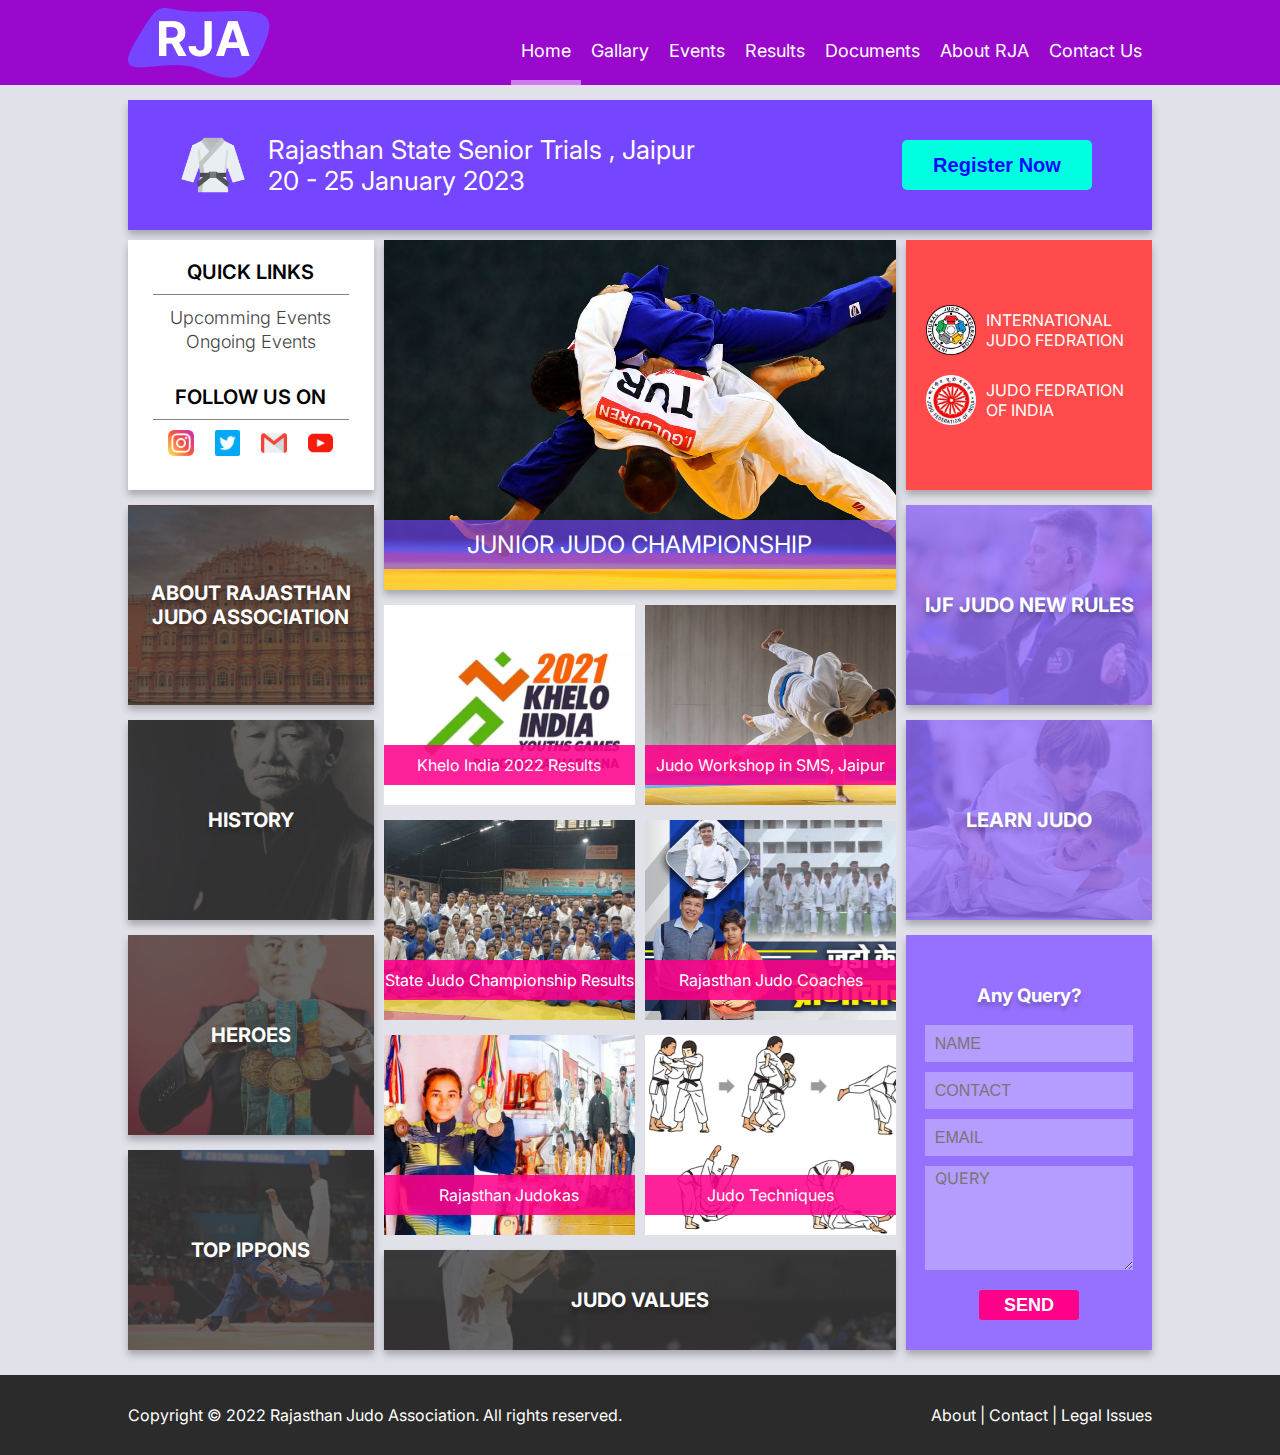
<file: index.html>
<!DOCTYPE html>
<html lang="en">
<head>
  <meta charset="UTF-8">
  <link rel="shortcut icon" href="/images/logo.png" type="image/x-icon">
  <meta http-equiv="X-UA-Compatible" content="IE=edge">
  <meta name="viewport" content="width=device-width, initial-scale=1.0">
  <link rel="preconnect" href="https://fonts.googleapis.com"><link rel="preconnect" href="https://fonts.gstatic.com" crossorigin><link href="https://fonts.googleapis.com/css2?family=Inter:wght@500&display=swap" rel="stylesheet">
  <link rel="stylesheet" href="style.css">
  <script src="script.js" defer></script>
  <title>Rajasthan Judo Association</title>
</head>
<body>
  <header>
    <div class="head">
      <div class="logo"><img src="images/logo.png" alt=""></div>
      <div class="three-lines" onclick="document.getElementById('phone-nav').style.display='block'"><img src="images/3lines.png" alt=""></div>
      <div class="navbar">
        <ul>
          <li class="active"><a href="/index.html">Home</a></li>
          <li><a href="gallary/gallary.html">Gallary</a></li>
          <li><a href="events/events.html">Events</a></li>
          <li><a href="results/results.html">Results</a></li>
          <li><a href="documents/documents.html">Documents</a></li>
          <li><a href="about/aboutRJA.html">About RJA</a></li>
          <li><a href="contact/contact.html">Contact Us</a></li>
        </ul>
      </div>
    </div>
  </header>
  <div class="phone-nav">
    <ul>
      <li><a href="">Home</a></li>
      <li><a href="">Gallary</a></li>
      <li><a href="">Events</a></li>
      <li><a href="">Results</a></li>
      <li><a href="">Documents</a></li>
      <li><a href="">About RJA</a></li>
      <li><a href="">Contact Us</a></li>
    </ul>
  </div>
  <div class="main">
    <div class="notice">
      <div class="notice-bar">
        <div class="notice-logo"><img src="images/judo.png" alt="" height="100%"></div>
        <div class="notice-text">Rajasthan State Senior Trials , Jaipur <br> 20 - 25 January 2023</div>
      </div>
      <button class="notice-Btn">Register Now</button>
    </div>
  <div class="main-body">
    <div class="left-body">
      <div class="social-apps">
        <div class="s-a-body">QUICK LINKS
          <hr style="border: none; height: 1px; background-color: rgb(130, 130, 130);">
          <a href="">Upcomming Events</a><br>
          <a href="">Ongoing Events</a>
        </div>
        <div class="s-a-body">FOLLOW US ON 
          <hr style="border: none; height: 1px; background-color: rgb(130, 130, 130);">
          <a href=""><img src="images/instagram1.png" alt=""></a>
          <a href=""><img src="images/twitte1r.png" alt=""></a>
          <a href=""><img src="images/gmail.png" alt=""></a>
          <a href=""><img src="images/youtube1.png" alt=""></a>
        </div>
      </div>
      <div class="about-rja" style="background-image: url(images/jaipur.png); background-size: cover;">
        <div class="ijf-rules-b">
          <a href="">
            ABOUT RAJASTHAN JUDO ASSOCIATION
          </a>
        </div></div>
      <div class="about-rja" style="background-image: url(images/jigoro-kano.png); background-size: cover;">
      <div class="ijf-rules-b">
          <a href="">
            HISTORY
          </a>
        </div></div>
      <div class="about-rja" style="background-image: url(images/heroes.png); background-size: cover;">
      <div class="ijf-rules-b">
          <a href="">
            HEROES
          </a>
        </div></div>
      <div class="about-rja" style="background-image: url(images/ippons.png); background-size: cover;">
      <div class="ijf-rules-b">
          <a href="">
            TOP IPPONS
          </a>
        </div>
      </div>
    </div>
    <div class="mid-body">
      <div class="mid-main" style="background-image: url(images/main-img.jpg); background-size: cover;">
        <div class="mm-title"><a href="">JUNIOR JUDO CHAMPIONSHIP</a></div>
      </div>
      <div class="mid-box">
            <div class="mid-box-1">
              <div class="mid-box-content" style="background-image: url(images/image\ 18.png); background-size: cover;">
                <div class="mb-title"><a href="">Khelo India 2022 Results</a></div>
              </div>
              <div class="mid-box-content" style="background-image: url(images/champinoship.png); background-size: cover; margin: 15px 0px;">
                <div class="mb-title"><a href="">State Judo Championship Results</a></div>
              </div>
              <div class="mid-box-content" style="background-image: url(images/judokas.png); background-size: cover;">
                <div class="mb-title"><a href="">Rajasthan Judokas </a></div>
              </div>
            </div>
            <div class="mid-box-2">
              <div class="mid-box-content " style="background-image: url(images/Rectangle\ 57.png); background-size: cover; ">
                <div class="mb-title"><a href="">Judo Workshop in SMS, Jaipur</a></div>
              </div>
              <div class="mid-box-content" style="background-image: url(images/coaches.png); background-size: cover; margin: 15px 0px;">
                <div class="mb-title"><a href="">Rajasthan Judo Coaches </a></div>
              </div>
              <div class="mid-box-content" style="background-image: url(images/techniques.png); background-size: cover;">
                <div class="mb-title"><a href="">Judo Techniques</a></div>
              </div>
            </div>
      </div>
      <div class="mid-foot" style="background-image: url(images/judo\ --values\ 1.png); background-size: cover;">
        <div class="ijf-rules-b">
          <a href="">
            JUDO VALUES
          </a>
        </div></div>
    </div>
    <div class="right-body">
      <div class="jf-link">
        <a href=""><img src="images/IJF-LOGO.png" alt=""><p>INTERNATIONAL JUDO FEDRATION</p></a>
        <a href=""><img src="images/jfi-logo.png" alt=""><p>JUDO FEDRATION OF INDIA</p></a>
      </div>
      <div class="ijf-rules" style="background-image: url(images/ijf-rules-img.png); background-size: cover;">
        <div class="ijf-rules-a">
          <a href="">
            IJF JUDO NEW RULES
          </a>
        </div>
      </div>
      <div class="ijf-rules" style="background-image: url(images/learn\ judo.png); background-size: cover;">
        <div class="ijf-rules-a">
          <a href="">
            LEARN JUDO
          </a>
        </div>
      </div>
      <div class="register">
        <form action="">
          <h3>Any Query?</h3>
          <input type="text" placeholder="NAME">
          <input type="text" placeholder="CONTACT">
          <input type="email" name="" id="" placeholder="EMAIL">
          <textarea name="query" id="" cols="30" rows="5" placeholder="QUERY" ></textarea>
          <button type="submit">SEND</button>
        </form>
      </div>
    </div>
  </div>
</div>
<footer>
  <div class="foot">
    Copyright © 2022 Rajasthan Judo Association. All rights reserved. <br>
  <div class="footer-links"><a href="">About </a> | <a href=""> Contact </a> | <a href=""> Legal Issues</a></div>
  </div>
</footer>
</body>
</html>
</file>
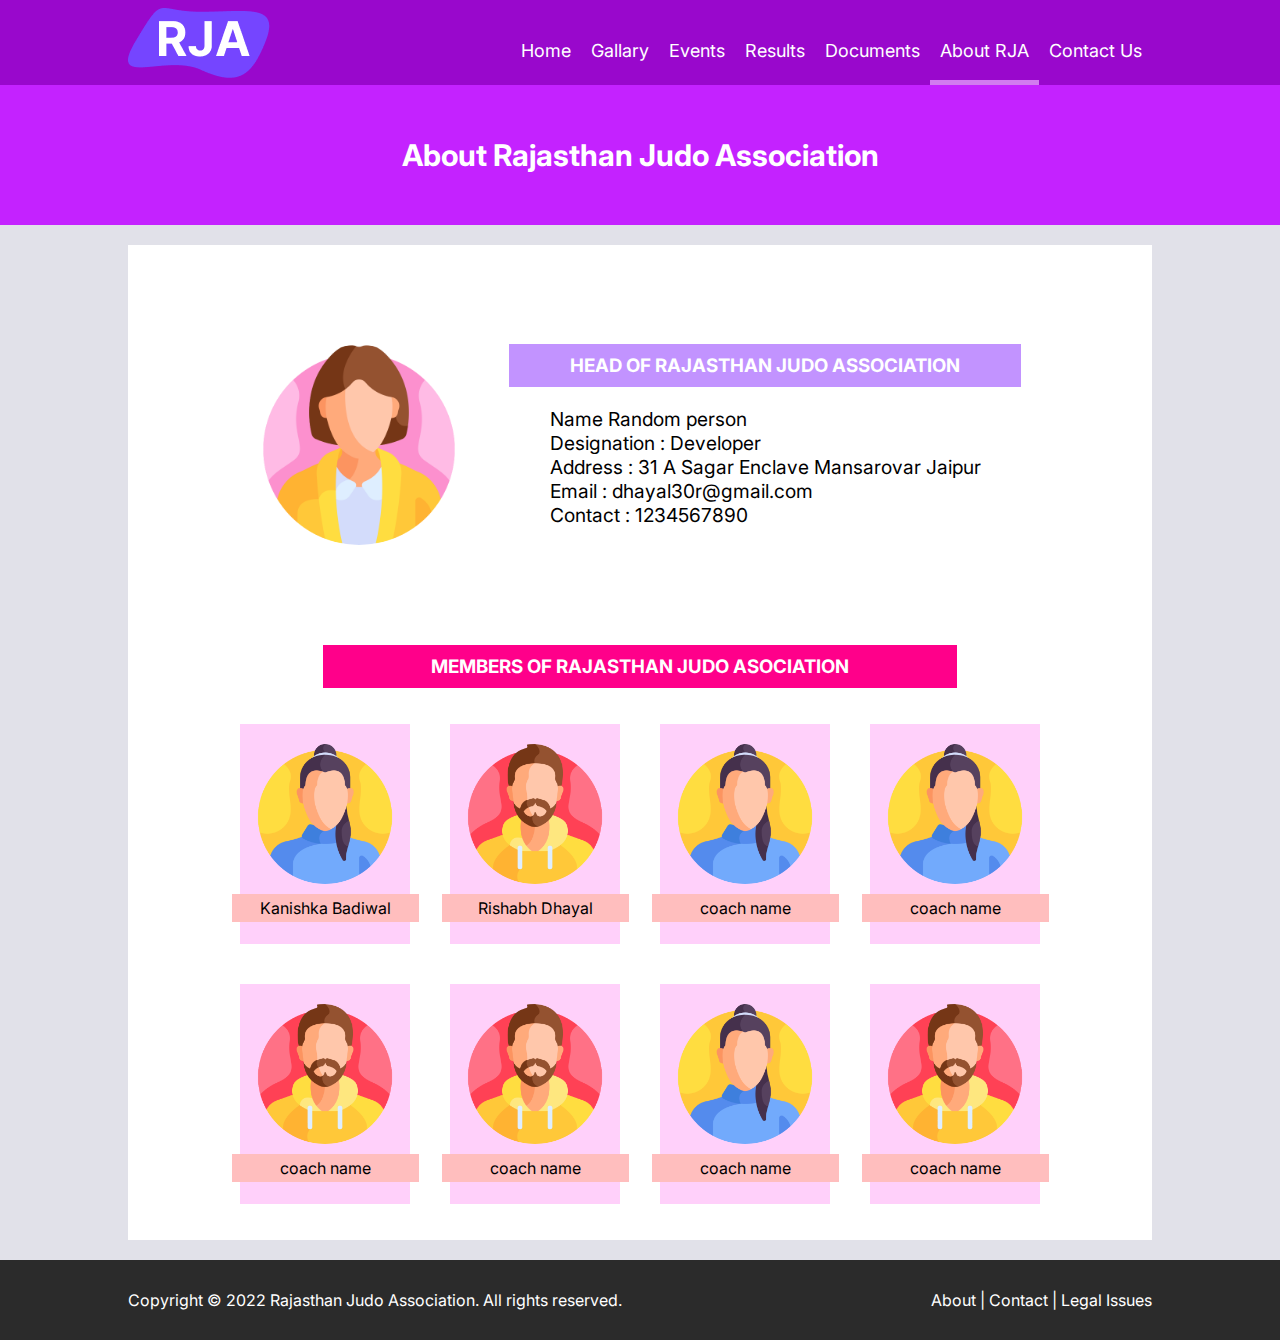
<file: about/aboutRJA.html>
<!DOCTYPE html>
<html lang="en">
  <head>
    <meta charset="UTF-8" />
    <meta http-equiv="X-UA-Compatible" content="IE=edge" />
    <meta name="viewport" content="width=device-width, initial-scale=1.0" />
    <link rel="preconnect" href="https://fonts.googleapis.com" />
    <link rel="preconnect" href="https://fonts.gstatic.com" crossorigin />
    <link
      href="https://fonts.googleapis.com/css2?family=Inter:wght@500&display=swap"
      rel="stylesheet"
    />
    <title>About RJA | Rajasthan Judo Association</title>
    <link rel="stylesheet" href="about.css" />
  </head>
  <body>
    <header>
      <div class="head">
        <div class="head1">
          <div class="logo"><img src="/images/logo.png" alt="" /></div>
          <div class="three-lines">
            <a
              href=""
              onclick="document.getElementById('navbar').style.display='block'"
            >
              <hr
                width="30px"
                style="background: white; height: 4px; border: none"
              />
              <hr
                width="30px"
                style="background: white; height: 4px; border: none"
              />
              <hr
                width="30px"
                style="background: white; height: 4px; border: none"
              />
            </a>
          </div>
        </div>
        <div class="navbar" id="navbar">
          <ul>
            <li><a href="/index.html">Home</a></li>
            <li><a href="/gallary/gallary.html">Gallary</a></li>
            <li><a href="/events/events.html">Events</a></li>
            <li><a href="/results/results.html">Results</a></li>
            <li><a href="/documents/documents.html">Documents</a></li>
            <li class="active"><a href="/about/aboutRJA.html">About RJA</a></li>
            <li>
              <a href="/contact/contact.html" class="contact">Contact Us</a>
            </li>
          </ul>
        </div>
      </div>
    </header>
    <div class="main">
      <div class="heading"><h3>About Rajasthan Judo Association</h3></div>
      <div class="content">
        <div class="headm">
          <div class="head_img">
            <div class="h_img"><img src="/images/wowman.png" alt="" /></div>
          </div>
          <div class="head_data">
            <h3>HEAD OF RAJASTHAN JUDO ASSOCIATION</h3>
            <p>
              Name Random person <br />
              Designation : Developer <br />
              Address : 31 A Sagar Enclave Mansarovar Jaipur <br />
              Email : dhayal30r@gmail.com <br />
              Contact : 1234567890 <br />
            </p>
          </div>
        </div>
        <h3>MEMBERS OF RAJASTHAN JUDO ASOCIATION</h3>
        <div class="members">
          <ul>
            <li>
              <div class="img"><img src="/images/woman.png" alt="" /></div>
              <div class="name">Kanishka Badiwal</div>
            </li>
            <li>
              <div class="img"><img src="/images/man.png" alt="" /></div>
              <div class="name">Rishabh Dhayal</div>
            </li>
            <li>
              <div class="img"><img src="/images/woman.png" alt="" /></div>
              <div class="name">coach name</div>
            </li>
            <li>
              <div class="img"><img src="/images/woman.png" alt="" /></div>
              <div class="name">coach name</div>
            </li>
            <li>
              <div class="img"><img src="/images/man.png" alt="" /></div>
              <div class="name">coach name</div>
            </li>
            <li>
              <div class="img"><img src="/images/man.png" alt="" /></div>
              <div class="name">coach name</div>
            </li>
            <li>
              <div class="img"><img src="/images/woman.png" alt="" /></div>
              <div class="name">coach name</div>
            </li>
            <li>
              <div class="img"><img src="/images/man.png" alt="" /></div>
              <div class="name">coach name</div>
            </li>
          </ul>
        </div>
      </div>
    </div>
    <footer>
      <div class="foot">
        Copyright © 2022 Rajasthan Judo Association. All rights reserved. <br />
        <div class="footer-links">
          <a href="">About </a> | <a href=""> Contact </a> |
          <a href=""> Legal Issues</a>
        </div>
      </div>
    </footer>
  </body>
</html>
</file>
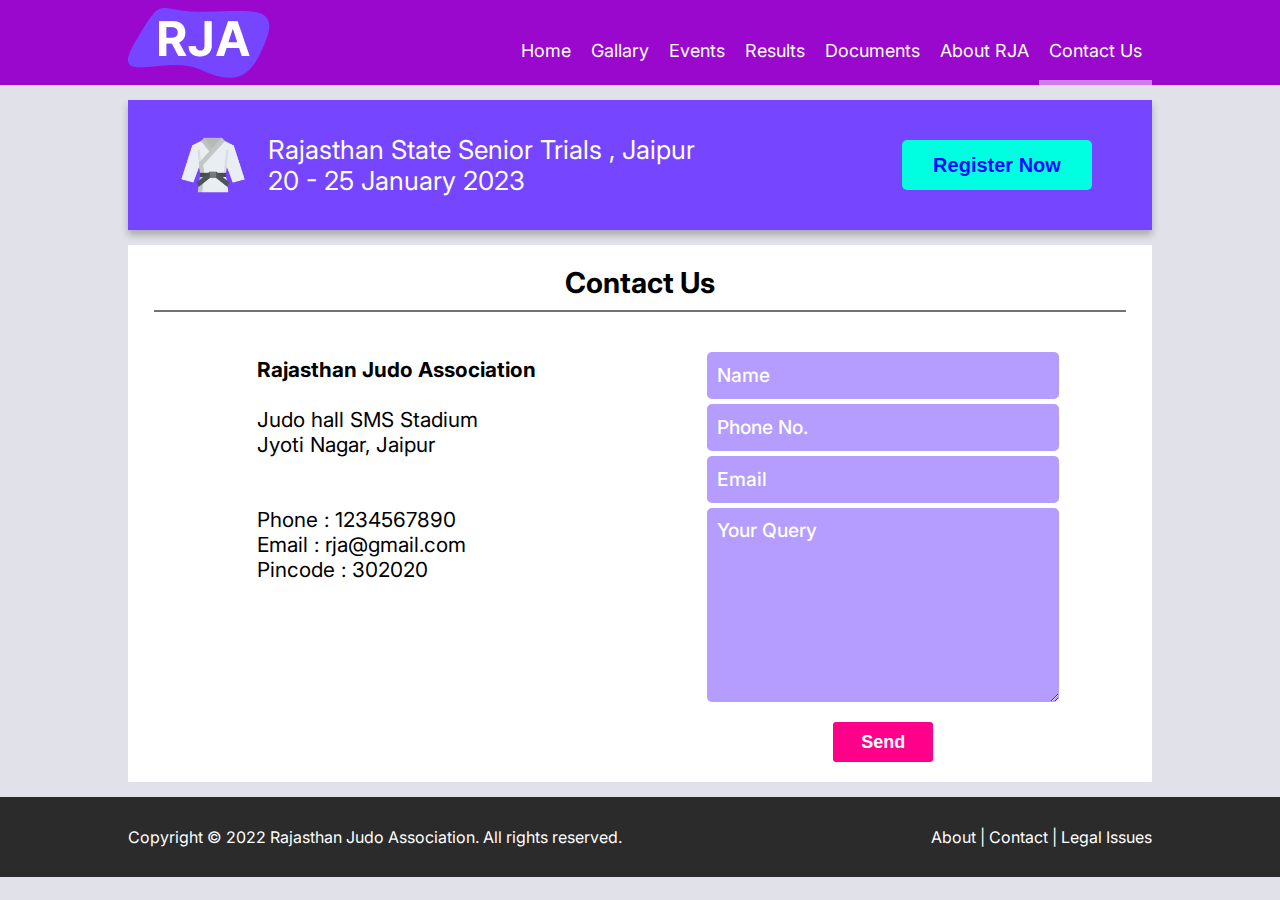
<file: contact/contact.html>
<!DOCTYPE html>
<html lang="en">
  <head>
    <meta charset="UTF-8" />
    <meta http-equiv="X-UA-Compatible" content="IE=edge" />
    <meta name="viewport" content="width=device-width, initial-scale=1.0" />
    <link rel="preconnect" href="https://fonts.googleapis.com" />
    <link rel="preconnect" href="https://fonts.gstatic.com" crossorigin />
    <link
      href="https://fonts.googleapis.com/css2?family=Inter:wght@500&display=swap"
      rel="stylesheet"
    />
    <title>Contact Us | Rajasthan Judo Association</title>
    <link rel="stylesheet" href="contact.css" />
  </head>
  <body>
    <header>
      <div class="head">
        <div class="head1">
          <div class="logo"><img src="/images/logo.png" alt="" /></div>
          <div class="three-lines">
            <a
              href=""
              onclick="document.getElementById('navbar').style.display='block'"
            >
              <hr
                width="30px"
                style="background: white; height: 4px; border: none"
              />
              <hr
                width="30px"
                style="background: white; height: 4px; border: none"
              />
              <hr
                width="30px"
                style="background: white; height: 4px; border: none"
              />
            </a>
          </div>
        </div>
        <div class="navbar" id="navbar">
          <ul>
            <li><a href="/index.html">Home</a></li>
            <li><a href="/gallary/gallary.html">Gallary</a></li>
            <li><a href="/events/events.html">Events</a></li>
            <li><a href="/results/results.html">Results</a></li>
            <li><a href="/documents/documents.html">Documents</a></li>
            <li><a href="/about/aboutRJA.html">About RJA</a></li>
            <li class="active">
              <a href="/contact/contact.html" class="contact">Contact Us</a>
            </li>
          </ul>
        </div>
      </div>
    </header>
    <div class="main">
      <div class="notice">
        <div class="notice-bar">
          <div class="notice-logo">
            <img src="/images/judo.png" alt="" height="100%" />
          </div>
          <div class="notice-text">
            Rajasthan State Senior Trials , Jaipur <br />
            20 - 25 January 2023
          </div>
        </div>
        <button class="notice-Btn">Register Now</button>
      </div>
      <div class="form">
        <h3>Contact Us</h3>
        <div class="form_main">
          <div class="form_data">
            <p>
                <B>Rajasthan Judo Association</B>
            <br /><br />
            Judo hall SMS Stadium <br />
            Jyoti Nagar, Jaipur <br />
            <br /><br />
            Phone : 1234567890
            <br />
            Email : rja@gmail.com<br />
            Pincode : 302020 <br /><br />
            </p>
          </div>
          <div class="form_input">
            <form action="">
                <input type="text" name="" id="" placeholder="Name">
                <input type="number" name="" id="" placeholder="Phone No.">
                <input type="email" name="" id="" placeholder="Email">
                <textarea name="" id="" cols="30" rows="7" placeholder="Your Query"></textarea>
                <button type="submit">Send</button>
            </form>
          </div>
        </div>
      </div>
    </div>
    <footer>
      <div class="foot">
        Copyright © 2022 Rajasthan Judo Association. All rights reserved. <br />
        <div class="footer-links">
          <a href="">About </a> | <a href=""> Contact </a> |
          <a href=""> Legal Issues</a>
        </div>
      </div>
    </footer>
  </body>
</html>
</file>
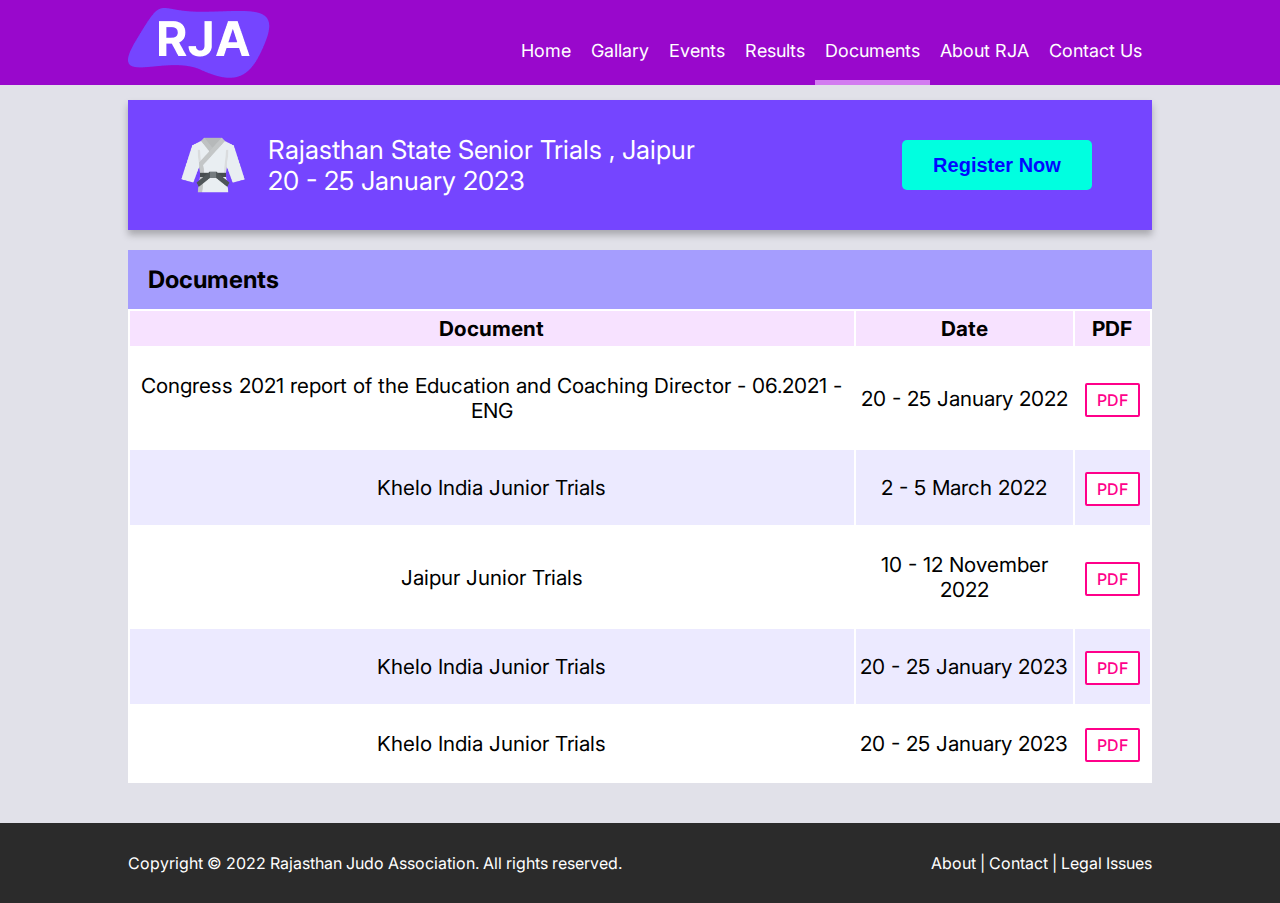
<file: documents/documents.html>
<!DOCTYPE html>
<html lang="en">
<head>
    <meta charset="UTF-8">
    <meta http-equiv="X-UA-Compatible" content="IE=edge">
    <meta name="viewport" content="width=device-width, initial-scale=1.0">
    <link rel="preconnect" href="https://fonts.googleapis.com" />
    <link rel="preconnect" href="https://fonts.gstatic.com" crossorigin />
    <link href="https://fonts.googleapis.com/css2?family=Inter:wght@500&display=swap" rel="stylesheet" />
    <title>Documents | Rajasthan Judo Association</title>
    <link rel="stylesheet" href="/results/results.css">
</head>
<body>
    <header>
        <div class="head">
            <div class="head1">
                <div class="logo"><img src="/images/logo.png" alt="" /></div>
                <div class="three-lines">
                    <a href="" onclick="document.getElementById('navbar').style.display='block'">
                        <hr width="30px" style="background: white; height: 4px; border: none" />
                        <hr width="30px" style="background: white; height: 4px; border: none" />
                        <hr width="30px" style="background: white; height: 4px; border: none" />
                    </a>
                </div>
            </div>
            <div class="navbar" id="navbar">
                <ul>
                    <li><a href="/index.html">Home</a></li>
                    <li ><a href="/gallary/gallary.html">Gallary</a></li>
                    <li ><a href="/events/events.html">Events</a></li>
                    <li ><a href="/results/results.html">Results</a></li>
                    <li class="active"><a href="/documents/documents.html">Documents</a></li>
                    <li><a href="/about/aboutRJA.html">About RJA</a></li>
                    <li><a href="/contact/contact.html" class="contact">Contact Us</a></li>
                </ul>
            </div>
        </div>
    </header>
    <div class="main">
        <div class="notice">
            <div class="notice-bar">
                <div class="notice-logo">
                    <img src="/images/judo.png" alt="" height="100%" />
                </div>
                <div class="notice-text">
                    Rajasthan State Senior Trials , Jaipur <br />
                    20 - 25 January 2023
                </div>
            </div>
            <button class="notice-Btn">Register Now</button>
        </div>
        <div class="events">
            <div class="past_events">
                <h3>Documents</h3>
                <table>
                        <tr class="heading">
                            <th>Document</th>
                            <th>Date</th>
                            <th>PDF</th>
                        </tr>
                        <tr>
                            <td class="event_name"> Congress 2021 report of the Education and Coaching Director - 06.2021 - ENG </td>
                            <td class="date">20 - 25 January 2022</td>
                            <td class=""><a href="/pdf/test pdf.pdf" download>PDF</a></td>
                        </tr>
                        <tr>

                            <td class="even "> Khelo India Junior Trials</td>
                            <td class="even">2 - 5 March 2022</td>
                            <td class="even"><a href="/pdf/test pdf.pdf" download>PDF</a></td>
                        </tr>
                        <tr>
                            <td class="event_name"> Jaipur Junior Trials</td>
                            <td class="date">10 - 12 November 2022</td>
                            <td class=""><a href="/pdf/test pdf.pdf" download>PDF</a></td>
                        </tr>
                        <tr>
                            <td class="even "> Khelo India Junior Trials</td>
                            <td class="even">20 - 25 January 2023</td>
                            <td class="even"><a href="/pdf/test pdf.pdf" download>PDF</a></td>
                        </tr>
                        <tr>
                            <td class="event_name"> Khelo India Junior Trials</td>
                            <td class="date">20 - 25 January 2023</td>
                            <td class=""><a href="/pdf/test pdf.pdf" download>PDF</a></td>
                        </tr>
                    </table>
            </div>
        </div>
    </div>
    <footer>
        <div class="foot">
          Copyright © 2022 Rajasthan Judo Association. All rights reserved. <br />
          <div class="footer-links">
            <a href="">About </a> | <a href=""> Contact </a> |
            <a href=""> Legal Issues</a>
          </div>
        </div>
      </footer>
</body>
</html>
</file>
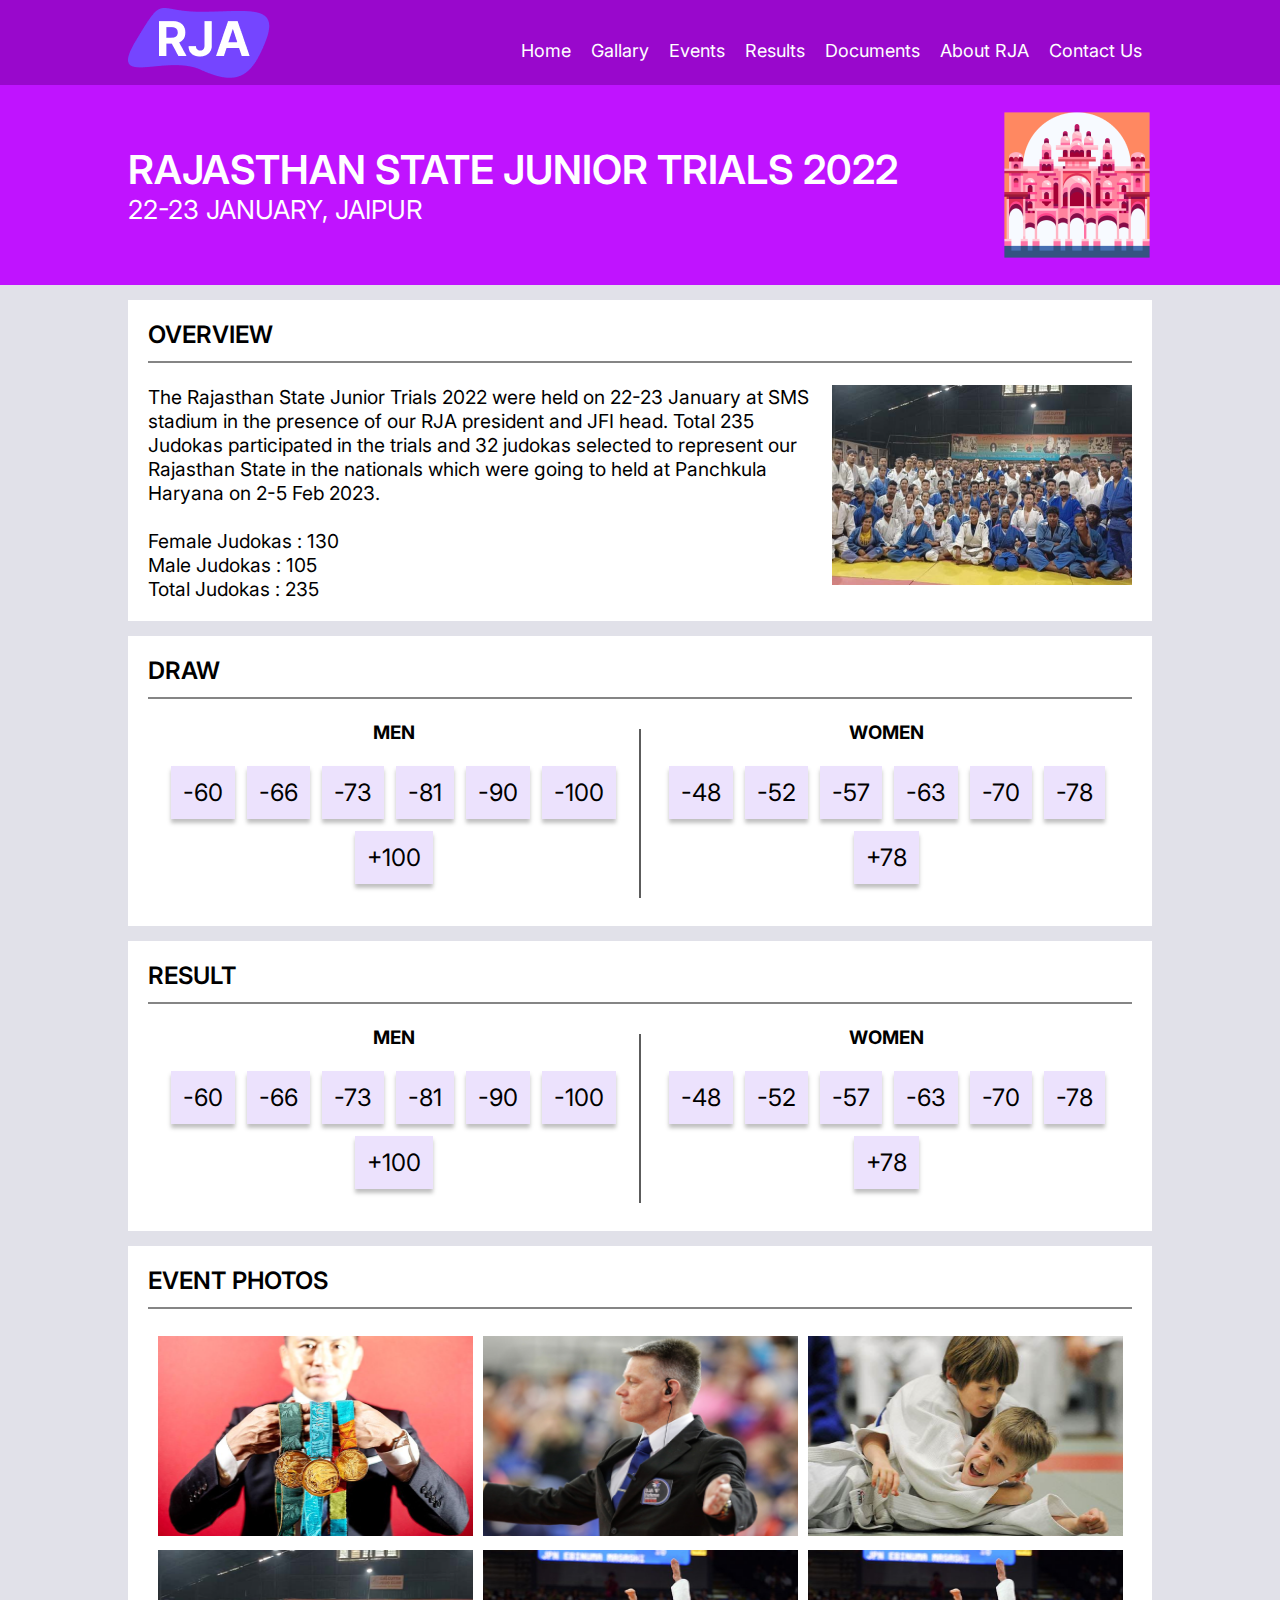
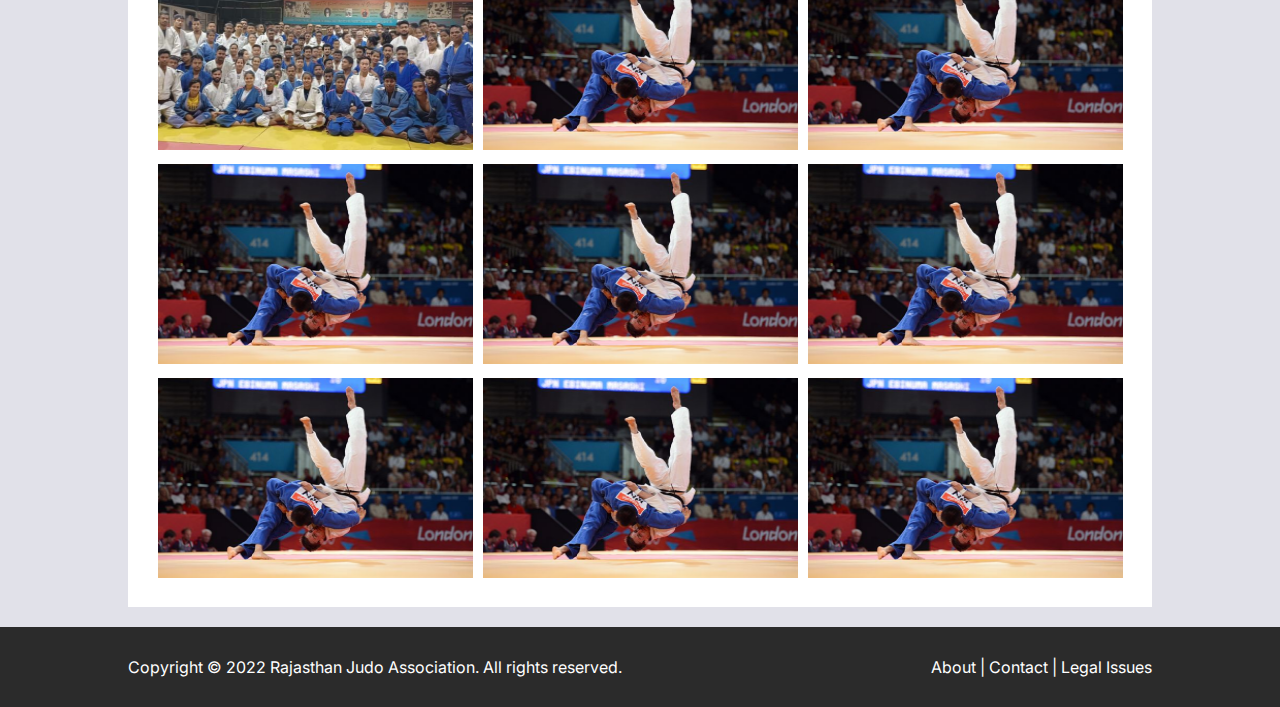
<file: event-summary/eventDetail.html>
<!DOCTYPE html>
<html lang="en">
  <head>
    <meta charset="UTF-8" />
    <meta http-equiv="X-UA-Compatible" content="IE=edge" />
    <meta name="viewport" content="width=device-width, initial-scale=1.0" />
    <link rel="preconnect" href="https://fonts.googleapis.com" />
    <link rel="preconnect" href="https://fonts.gstatic.com" crossorigin />
    <link
      href="https://fonts.googleapis.com/css2?family=Inter:wght@500&display=swap"
      rel="stylesheet"
    />
    <title>Event</title>
    <link rel="stylesheet" href="eventDetail.css" />
  </head>
  <body>
    <header>
      <div class="head">
        <div class="head1">
          <div class="logo"><img src="/images/logo.png" alt="" /></div>
          <div class="three-lines">
            <a
              href=""
              onclick="document.getElementById('navbar').style.display='block'"
            >
              <hr
                width="30px"
                style="background: white; height: 4px; border: none"
              />
              <hr
                width="30px"
                style="background: white; height: 4px; border: none"
              />
              <hr
                width="30px"
                style="background: white; height: 4px; border: none"
              />
            </a>
          </div>
        </div>
        <div class="navbar" id="navbar">
          <ul>
            <li><a href="/index.html" >Home</a></li>
            <li><a href="/gallary/gallary.html">Gallary</a></li>
            <li><a href="/events/events.html">Events</a></li>
            <li><a href="/results/results.html">Results</a></li>
            <li><a href="/documents/documents.html">Documents</a></li>
            <li><a href="/about/aboutRJA.html">About RJA</a></li>
            <li><a href="/contact/contact.html" class="contact">Contact Us</a></li>
          </ul>
          <!-- <div class="topnav" id="myTopnav">
                <a href="#home" class="active">Home</a>
                <a href="#news">News</a>
                <a href="#contact">Contact</a>
                <a href="#about">About</a>
                <a href="javascript:void(0);" class="icon" onclick="myFunction()">
                  <i class="fa fa-bars"></i>
                </a>
              </div> -->
        </div>
      </div>
    </header>
    <div class="eventHead">
      <div class="eventHeadDetail">
        <div class="ed">
          <div class="ehd_heading">RAJASTHAN STATE JUNIOR TRIALS 2022</div>
          <div class="ehd_date">22-23 JANUARY, JAIPUR</div>
        </div>
        <div class="ehd_img">
          <img src="/images/jawahar-circle 1.png" alt="" />
        </div>
      </div>
    </div>
    <div class="mainBody">
      <div class="main">
        <div class="box">
          <div class="overview">
            <div class="ov_h">
              OVERVIEW
              <hr class="hrc" />
            </div>
            <div class="ov_data">
              <div class="ov_text">
                <div class="ov-text1">
                  The Rajasthan State Junior Trials 2022 were held on 22-23
                  January at SMS stadium in the presence of our RJA president
                  and JFI head. Total 235 Judokas participated in the trials and
                  32 judokas selected to represent our Rajasthan State in the
                  nationals which were going to held at Panchkula Haryana on 2-5
                  Feb 2023.
                </div>
                <div class="ov-text2">
                  <br />
                  Female Judokas : 130 <br />
                  Male Judokas : 105 <br />
                  Total Judokas : 235
                </div>
              </div>
              <div class="ov_img">
                <img src="/images/champinoship.png" alt="" />
              </div>
            </div>
          </div>
        </div>
        <div class="box">
          <div class="draw">
            <div class="draw_h ov_h">
              DRAW
              <hr class="hrc" />
            </div>
            <div class="draw_data ov_data">
              <div class="draw_m">
                <h3>MEN</h3>

                <ul>
                  <a href="/images/heroes.png" download=""><li>-60</li></a>
                  <a href=""><li>-66</li></a>
                  <a href=""><li>-73</li></a>
                  <a href=""><li>-81</li></a>
                  <a href=""><li>-90</li></a>
                  <a href=""><li>-100</li></a>
                  <a href=""><li>+100</li></a>
                </ul>
              </div>
              <hr
                style="
                  width: 2px;
                  background-color: rgb(92, 92, 92);
                  border: none;
                "
              />
              <div class="draw_m">
                <h3>WOMEN</h3>

                <ul>
                  <a href=""><li>-48</li></a>
                  <a href=""><li>-52</li></a>
                  <a href=""><li>-57</li></a>
                  <a href=""><li>-63</li></a>
                  <a href=""><li>-70</li></a>
                  <a href=""><li>-78</li></a>
                  <a href=""><li>+78</li></a>
                </ul>
              </div>
            </div>
          </div>
        </div>
        <div class="box">
          <div class="draw">
            <div class="draw_h ov_h">
              RESULT
              <hr class="hrc" />
            </div>
            <div class="draw_data ov_data">
              <div class="draw_m">
                <h3>MEN</h3>

                <ul>
                  <a href=""><li>-60</li></a>
                  <a href=""><li>-66</li></a>
                  <a href=""><li>-73</li></a>
                  <a href=""><li>-81</li></a>
                  <a href=""><li>-90</li></a>
                  <a href=""><li>-100</li></a>
                  <a href=""><li>+100</li></a>
                </ul>
              </div>
              <hr
                style="
                  width: 2px;
                  background-color: rgb(92, 92, 92);
                  border: none;
                "
              />
              <div class="draw_m">
                <h3>WOMEN</h3>

                <ul>
                  <a href=""><li>-48</li></a>
                  <a href=""><li>-52</li></a>
                  <a href=""><li>-57</li></a>
                  <a href=""><li>-63</li></a>
                  <a href=""><li>-70</li></a>
                  <a href=""><li>-78</li></a>
                  <a href=""><li>+78</li></a>
                </ul>
              </div>
            </div>
          </div>
        </div>
        <div class="box">
          <div class="draw">
            <div class="draw_h ov_h">
              EVENT PHOTOS
              <hr class="hrc" />
            </div>
            <div class="photos">
              <ul>
                <li><img src="/images/heroes.png" alt="" /></li>
                <li><img src="/images/ijf-rules-img.png" alt="" /></li>
                <li><img src="/images/learn judo.png" alt="" /></li>
                <li><img src="/images/champinoship.png" alt="" /></li>
                <li><img src="/images/ippons.png" alt="" /></li>
                <li><img src="/images/ippons.png" alt="" /></li>
                <li><img src="/images/ippons.png" alt="" /></li>
                <li><img src="/images/ippons.png" alt="" /></li>
                <li><img src="/images/ippons.png" alt="" /></li>
                <li><img src="/images/ippons.png" alt="" /></li>
                <li><img src="/images/ippons.png" alt="" /></li>
                <li><img src="/images/ippons.png" alt="" /></li>
              </ul>
            </div>
          </div>
        </div>
      </div>
    </div>
    <footer>
      <div class="foot">
        Copyright © 2022 Rajasthan Judo Association. All rights reserved. <br />
        <div class="footer-links">
          <a href="">About </a> | <a href=""> Contact </a> |
          <a href=""> Legal Issues</a>
        </div>
      </div>
    </footer>
  </body>
</html>
</file>
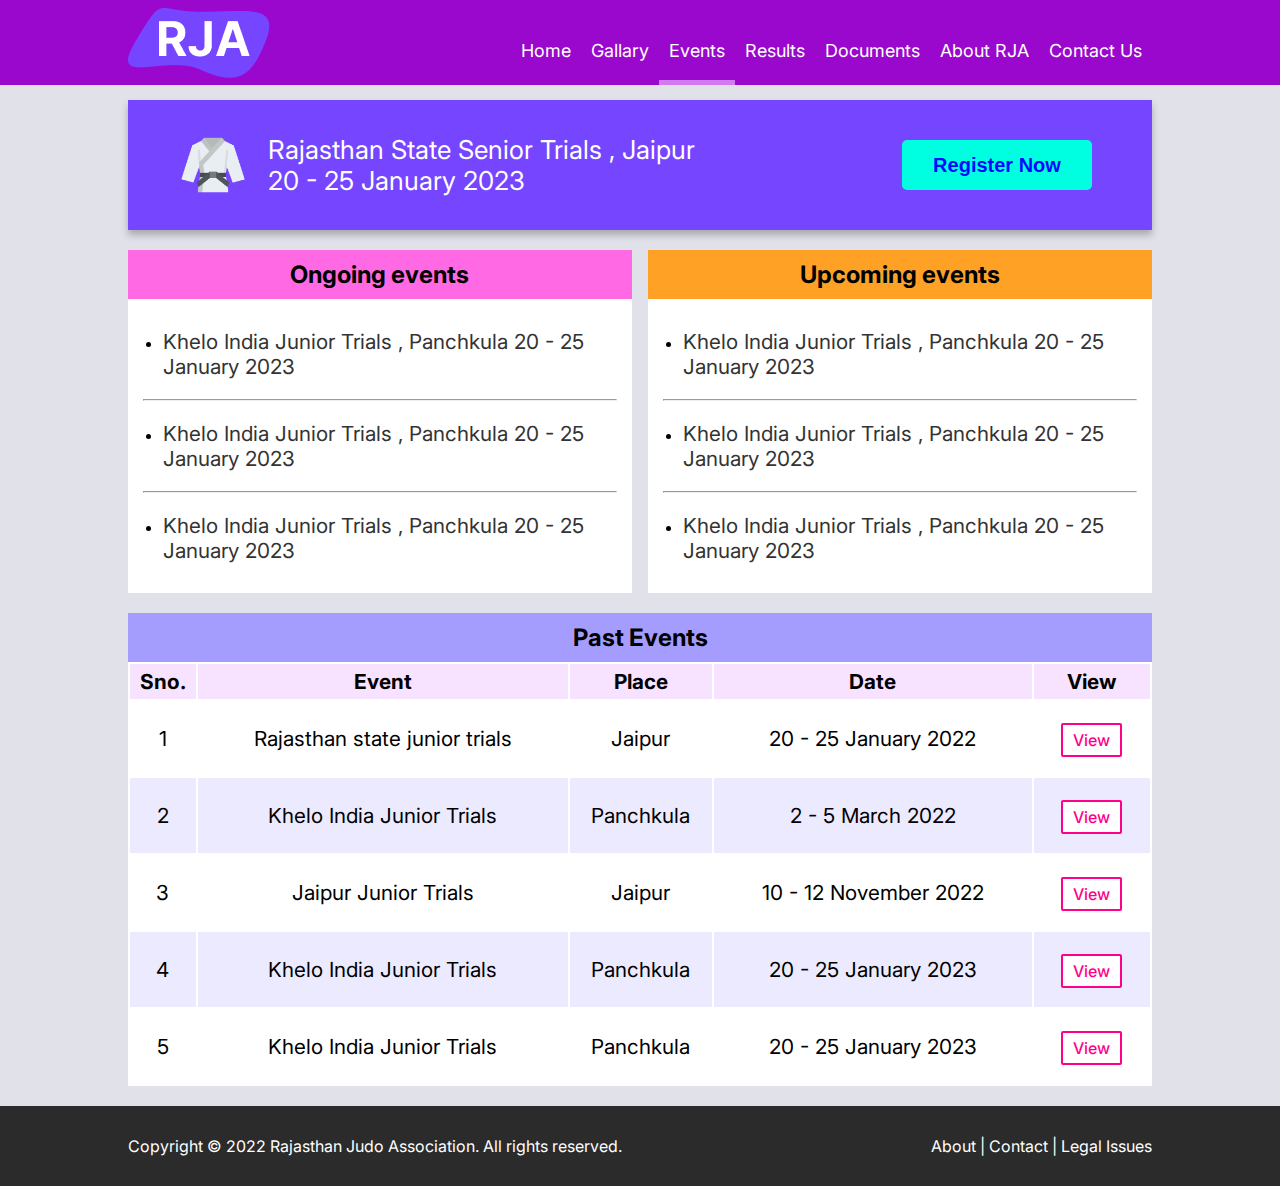
<file: events/events.html>
<!DOCTYPE html>
<html lang="en">
<head>
    <meta charset="UTF-8">
    <meta http-equiv="X-UA-Compatible" content="IE=edge">
    <meta name="viewport" content="width=device-width, initial-scale=1.0">
    <link rel="preconnect" href="https://fonts.googleapis.com" />
    <link rel="preconnect" href="https://fonts.gstatic.com" crossorigin />
    <link href="https://fonts.googleapis.com/css2?family=Inter:wght@500&display=swap" rel="stylesheet" />
    <title>Events | Rajasthan Judo Association</title>
    <link rel="stylesheet" href="events.css">
</head>
<body>
    <header>
        <div class="head">
            <div class="head1">
                <div class="logo"><img src="/images/logo.png" alt="" /></div>
                <div class="three-lines">
                    <a href="" onclick="document.getElementById('navbar').style.display='block'">
                        <hr width="30px" style="background: white; height: 4px; border: none" />
                        <hr width="30px" style="background: white; height: 4px; border: none" />
                        <hr width="30px" style="background: white; height: 4px; border: none" />
                    </a>
                </div>
            </div>
            <div class="navbar" id="navbar">
                <ul>
                    <li><a href="/index.html">Home</a></li>
                    <li ><a href="/gallary/gallary.html">Gallary</a></li>
                    <li class="active"><a href="/events/events.html">Events</a></li>
                    <li><a href="/results/results.html">Results</a></li>
                    <li><a href="/documents/documents.html">Documents</a></li>
                    <li><a href="/about/aboutRJA.html">About RJA</a></li>
                    <li><a href="/contact/contact.html" class="contact">Contact Us</a></li>
                </ul>
            </div>
        </div>
    </header>
    <div class="main">
        <div class="notice">
            <div class="notice-bar">
                <div class="notice-logo">
                    <img src="/images/judo.png" alt="" height="100%" />
                </div>
                <div class="notice-text">
                    Rajasthan State Senior Trials , Jaipur <br />
                    20 - 25 January 2023
                </div>
            </div>
            <button class="notice-Btn">Register Now</button>
        </div>
        <div class="events">
            <div class="present_events">
                <div class="ongoing">
                    <h3>Ongoing events</h3>
                    <ul>
                        <li><a href="">Khelo India Junior Trials , Panchkula  20 - 25 January 2023</a></li><hr>
                        <li><a href="">Khelo India Junior Trials , Panchkula  20 - 25 January 2023</a></li><hr>
                        <li><a href="">Khelo India Junior Trials , Panchkula  20 - 25 January 2023</a></li>
                    </ul>
                </div>
                <div class="upcoming">
                    <h3>Upcoming events</h3>
                    <ul>
                        <li><a href="">Khelo India Junior Trials , Panchkula  20 - 25 January 2023</a></li><hr>
                        <li><a href="">Khelo India Junior Trials , Panchkula  20 - 25 January 2023</a></li><hr>
                        <li><a href="">Khelo India Junior Trials , Panchkula  20 - 25 January 2023</a></li>
                    </ul>
                </div>
            </div>
            <div class="past_events">
                <h3>Past Events</h3>
                <table>
                        <tr class="heading">
                            <th>Sno.</th>
                            <th>Event</th>
                            <th>Place</th>
                            <th>Date</th>
                            <th>View</th>
                        </tr>
                        <tr>
                            <td class="srno"> 1 </td>
                            <td class="event_name"> Rajasthan state junior trials </td>
                            <td class="place">Jaipur</td>
                            <td class="date">20 - 25 January 2022</td>
                            <td class=""><a href="/event-summary/eventDetail.html">View</a></td>
                        </tr>
                        <tr>
                            <td class="even srno"> 2 </td>
                            <td class="even "> Khelo India Junior Trials</td>
                            <td class="even srno">Panchkula</td>
                            <td class="even">2 - 5 March 2022</td>
                            <td class="even"><a href="">View</a></td>
                        </tr>
                        <tr>
                            <td class="srno"> 3</td>
                            <td class="event_name"> Jaipur Junior Trials</td>
                            <td class="place">Jaipur</td>
                            <td class="date">10 - 12 November 2022</td>
                            <td class=""><a href="">View</a></td>
                        </tr>
                        <tr>
                            <td class="even srno"> 4 </td>
                            <td class="even "> Khelo India Junior Trials</td>
                            <td class="even srno">Panchkula</td>
                            <td class="even">20 - 25 January 2023</td>
                            <td class="even"><a href="">View</a></td>
                        </tr>
                        <tr>
                            <td class="srno"> 5</td>
                            <td class="event_name"> Khelo India Junior Trials</td>
                            <td class="place">Panchkula</td>
                            <td class="date">20 - 25 January 2023</td>
                            <td class=""><a href="">View</a></td>
                        </tr>
                    </table>
            </div>
        </div>
    </div>
    <footer>
        <div class="foot">
          Copyright © 2022 Rajasthan Judo Association. All rights reserved. <br />
          <div class="footer-links">
            <a href="">About </a> | <a href=""> Contact </a> |
            <a href=""> Legal Issues</a>
          </div>
        </div>
      </footer>
</body>
</html>
</file>
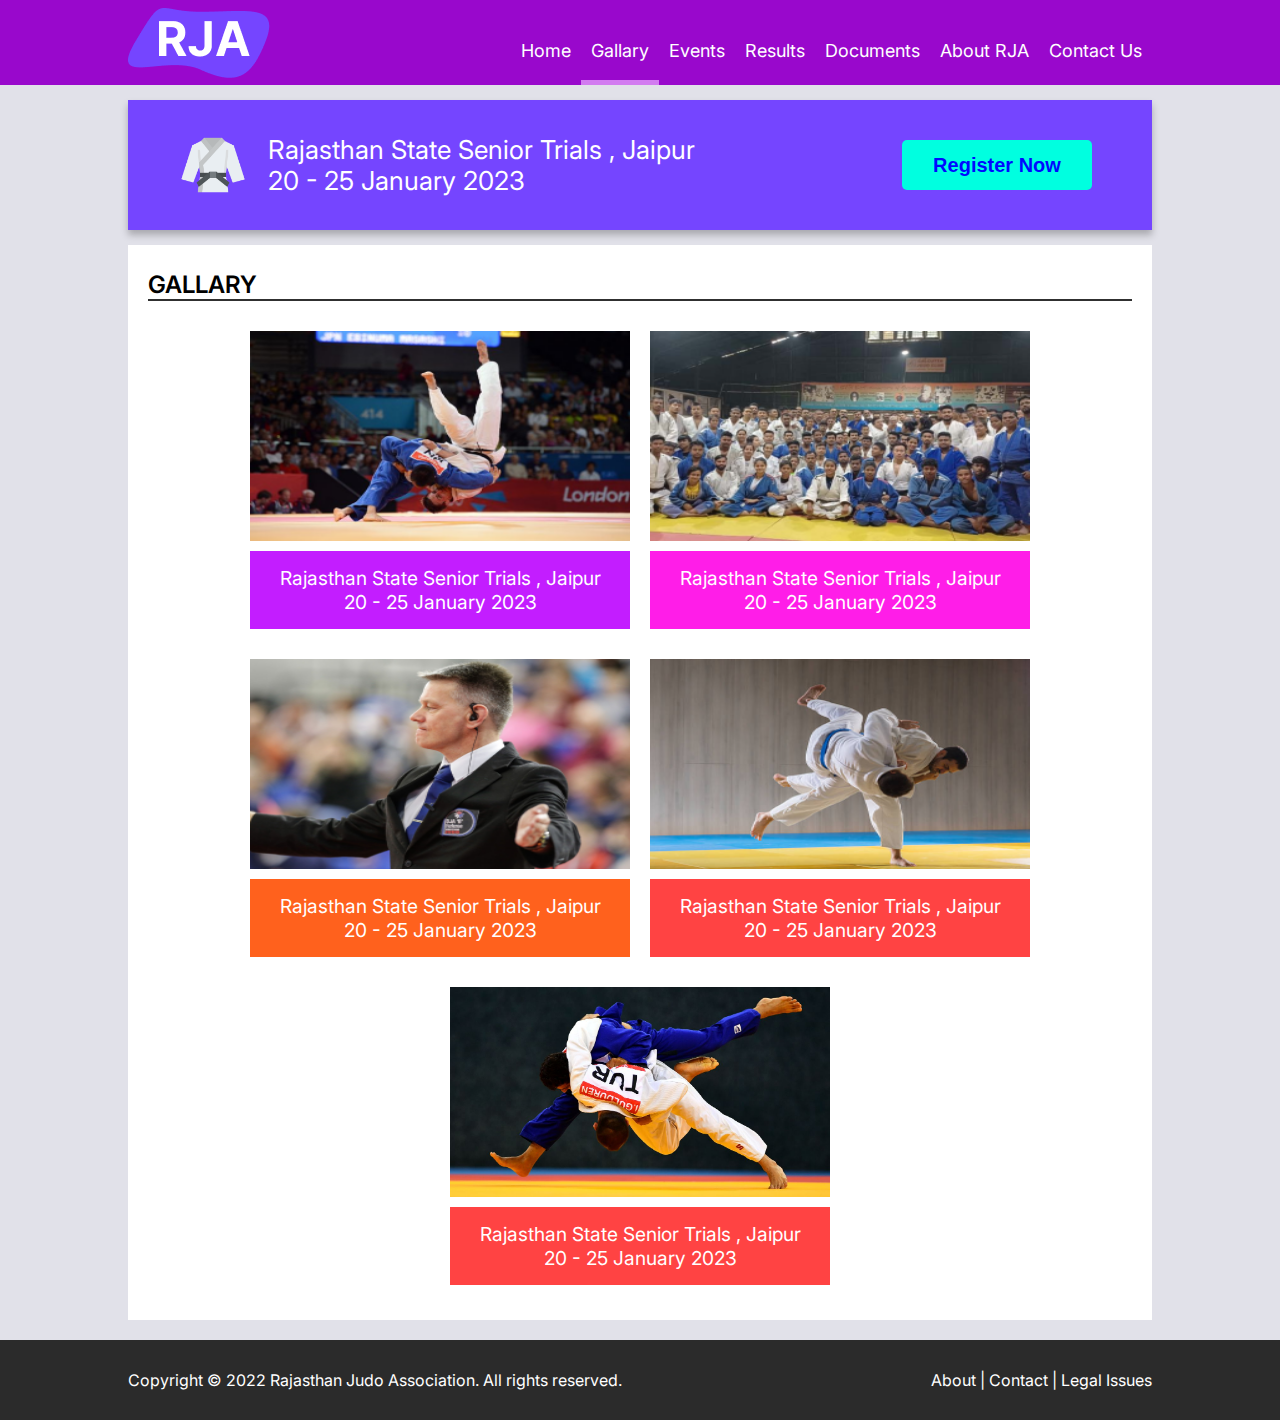
<file: gallary/gallary.html>
<!DOCTYPE html>
<html lang="en">

<head>
    <meta charset="UTF-8" />
    <meta http-equiv="X-UA-Compatible" content="IE=edge" />
    <meta name="viewport" content="width=device-width, initial-scale=1.0" />
    <link rel="preconnect" href="https://fonts.googleapis.com" />
    <link rel="preconnect" href="https://fonts.gstatic.com" crossorigin />
    <link href="https://fonts.googleapis.com/css2?family=Inter:wght@500&display=swap" rel="stylesheet" />
    <title>Gallary</title>
    <link rel="stylesheet" href="gallary.css" />
    <script>
    </script>
</head>

<body>
    <header>
        <div class="head">
            <div class="head1">
                <div class="logo"><img src="/images/logo.png" alt="" /></div>
                <li class="icon">
                    <a href="" onclick="myFunction()">
                        <hr width="30px" style="background: white; height: 4px; border: none" />
                        <hr width="30px" style="background: white; height: 4px; border: none" />
                        <hr width="30px" style="background: white; height: 4px; border: none" />
                    </a>
                </li>
            </div>
            <div class="navbar" id="navbar">
                <ul>
                    <li><a href="/index.html">Home</a></li>
                    <li class="active"><a href="/gallary/gallary.html">Gallary</a></li>
                    <li><a href="/events/events.html">Events</a></li>
                    <li><a href="/results/results.html">Results</a></li>
                    <li><a href="/documents/documents.html">Documents</a></li>
                    <li><a href="/about/aboutRJA.html">About RJA</a></li>
                    <li><a href="/contact/contact.html" class="contact">Contact Us</a></li>
                    
                </ul>
            </div>
        </div>
    </header>
    <div class="main">
        <div class="notice">
            <div class="notice-bar">
                <div class="notice-logo">
                    <img src="/images/judo.png" alt="" height="100%" />
                </div>
                <div class="notice-text">
                    Rajasthan State Senior Trials , Jaipur <br />
                    20 - 25 January 2023
                </div>
            </div>
            <button class="notice-Btn">Register Now</button>
        </div>

        <div class="gallary">
            <div class="g_head">GALLARY</div>
            <div class="event">
                <a href="/event-summary/eventDetail.html"><img src="/images/ippons.png" alt="" />
                    <div class="event_text" style="background-color: #c31dff">
                        Rajasthan State Senior Trials , Jaipur <br />
                        20 - 25 January 2023
                    </div>
                </a>
                <a href=""><img src="/images/champinoship.png" alt="" />
                    <div class="event_text" style="background-color: #ff1de8">
                        Rajasthan State Senior Trials , Jaipur <br />
                        20 - 25 January 2023
                    </div>
                </a>
                <a href=""><img src="/images/ijf-rules-img.png" alt="" />
                    <div class="event_text" style="background-color: #ff611d">
                        Rajasthan State Senior Trials , Jaipur <br />
                        20 - 25 January 2023
                    </div>
                </a>
                <a href=""><img src="/images/Rectangle 57.png" alt="" />
                    <div class="event_text" style="background-color: #ff4343">
                        Rajasthan State Senior Trials , Jaipur <br />
                        20 - 25 January 2023
                    </div>
                </a>
                <a href=""><img src="/images/main-img.jpg" alt="" />
                    <div class="event_text" style="background-color: #ff4343">
                        Rajasthan State Senior Trials , Jaipur <br />
                        20 - 25 January 2023
                    </div>
                </a>
            </div>
        </div>
    </div>
    <footer>
        <div class="foot">
          Copyright © 2022 Rajasthan Judo Association. All rights reserved. <br />
          <div class="footer-links">
            <a href="">About </a> | <a href=""> Contact </a> |
            <a href=""> Legal Issues</a>
          </div>
        </div>
      </footer>
      <script>
        function myFunction() {
          var x = document.getElementById("navbar");
          if (x.className === "navbar") {
            x.className += " .hide";
          } else {
            x.className = "navbar";
          }
        }
        </script>
</body>

</html>
</file>
<file: style.css>
body{
margin: 0px;
padding: 0px;
background-color: #E1E1E9;
font-family: 'Inter';
}
a{
    text-decoration: none;
    color: white;
}
.active {
    border-bottom: 5px solid #d27bf0;
}
header
{
    width: 100%;
    height: max-content;
    background-color: #9908CC;
    text-align: center;
    display: flex;
    justify-content: center;
    flex-direction: column;
}
.head
{
    width: 80%;
    height: 85px;
    margin: auto;
    display: flex;
    align-items: center;
    justify-content: space-between;
}
.logo
{
    height: 70px;
    width: auto;
    display: flex;
    justify-content: center;
    align-items: center;
}
.three-lines{
    display: none;
}
.navbar{
    margin-bottom: 0px;
    height: 100%;
}

.navbar ul{
    display: flex;
    flex-direction: row;
    list-style: none;
    height: 100%;
    margin: 0px;
}
.navbar ul li{
    padding-left: 10px;
    padding-right: 10px;
    font-size: 18px;
    font-family: 'Inter';
    padding-top: 40px;
    /* background-color: rgb(203, 203, 203); */
}
.navbar ul li:hover
{
    border-bottom: 5px solid #D27BF0;
}
.phone-nav{
    width: 100%;
    height: max-content;
    background-color: #cc3fff;
    display: none;
}
.phone-nav ul{
    display: flex;
    flex-direction: column;
    align-items: center;
    justify-content: center;
    font-size: 20px;
    margin: 0px;
    list-style: none;
    padding: 0px;
}
.phone-nav li{
    width: 100%;
    text-align: center;
    padding: 15px;
    border-bottom: 1px solid rgb(255, 255, 255);
}
.phone-nav li:hover{
    background: #9908CC;
}
.main{
    width: 100%;
    height: max-content;
    display: flex;
    align-items: center;
    justify-content: center;
    flex-direction: column;
}
.notice
{
    width: 80%;
    height: 130px;
    background-color: #7545FF;
    margin: 15px 0px 0px 0px;
    box-shadow: 0 5px 7px rgb(0 0 0 / 25%);
    display: flex;
    justify-content: space-between;
    align-items: center;
    
}

.notice-bar
{
    display: flex;
    flex-direction: row;
    margin-left: 50px;
}
.notice-logo
{
    height: 70px;
    margin-right: 20px;
}
.notice-text
{
    font-family: 'Inter';
    color: white;
    font-size: 26px;
    display: flex;
    align-items: center;
}

.notice-Btn
{
    margin-right: 60px;
    border: none;
    background: #00FFE0;
border-radius: 5px;
height: 50px;
width: 190px;
font-size: 20px;
font-weight: 700;
color: #000AFF;
}
.notice-Btn:hover
{
    background-color: #000AFF;
    color: #00FFE0;
}
.main-body
{
    width: 80%;
    height: max-content;
    /* background-color: rgb(203, 197, 197); */
    display: flex;
    flex-direction: row;
    margin-bottom: 10px;
}
.left-body
{
    margin: 1% 1% 0% 0%;
    width: 24%;
    height: max-content;
    /* background-color: rgb(235, 178, 178); */
}
.social-apps
{
    width: 100%;
    height: 250px;
    background-color: #fff;
    margin-bottom: 15px;
    box-shadow: 0 5px 7px rgb(0 0 0 / 25%);
    display: flex;
    flex-direction: column;
    justify-content: center;
    align-items: center;
}
.s-a-body{
    width: 80%;
    height: 45%;
    font-size: 20px;
    font-weight: 600;
    margin-top: 20px;
    text-align: center;
}
.s-a-body a{
    color: #434343;
    font-size: 18px;
    font-weight: 300;
}
.s-a-body a:hover{
    border-bottom: 2px solid blueviolet;
}
.s-a-body img{
    /* height: 30%; */
    width: 13%;
    margin: 0px 8px;
}

.about-rja
{
    width: 100%;
    height:200px;
    background-color: #fff;
    margin-bottom: 15px;
    box-shadow: 0 5px 7px rgb(0 0 0 / 25%);
}

.mid-body
{
    margin: 1% 0% ;
    width: 50%;
    height: max-content;
    /* background-color: rgb(235, 178, 178); */
}

.mid-main
{
    width: 100%;
    height: 350px;
    margin-bottom: 15px;
    background-color: #fff;
    box-shadow: 0 5px 7px rgb(0 0 0 / 25%);
}
.mm-title
{
    width: 100%;
    background: rgba(117, 69, 255, 0.63);
    font-size: 24px;
    text-align: center;
    padding: 10px 0px;
    position: relative;
    top: 80%;
    color: #FFffff;
}
.mm-title:hover{
    color: #ffffff;
 background: rgba(255, 0, 138, 0.87);
}

.mid-box{
    width: 100%;
    height: max-content;
    margin-bottom: 15px;
    /* background-color: #fff; */
    display: flex;
    
}
.mid-box-1{
    width: 50%;
    /* background-color: rgb(255, 173, 173); */
    height: 100%;
}
.mid-box-content{
    width: 98%;
    height: 200px;
    background-color: #fff;
}
.mb-title{
    width: 100%;
    font-size: 16px;
    background: rgba(255, 0, 138, 0.87);
    text-align: center;
    padding: 10px 0px;
    position: relative;
    top: 70%;
    color: #FFffff;
}
.mb-title:hover{
    color: #ffffff;
 background: rgba(117, 69, 255);
}
.mid-box-2{
    width: 50%;
    /* background-color: rgb(255, 105, 105); */
    height: 100%;
    display: flex;
    flex-direction: column;
    align-items: flex-end;
}  
.mid-foot
{
    width: 100%;
    height: 100px;
    background-color: #fff;
    box-shadow: 0 5px 7px rgb(0 0 0 / 25%);
}
.right-body
{
    margin: 1% 0% 0% 1%;
    width: 24%;
    height: max-content;
    /* background-color: rgb(235, 178, 178); */
}

.jf-link
{
    width: 100%;
    height: 250px;
    background-color: #FF4B4B;
    margin-bottom: 15px;
    box-shadow: 0 5px 7px rgb(0 0 0 / 25%);
    display: flex;
    align-items: center;
    justify-content: center;
    flex-direction: column;
}
.jf-link a {
    display: flex;
    justify-content: center;
    align-items: center;
    font-size: 1rem;
    margin: 10px 20px;
    height: 50px;
    max-width: 90%;
}
.jf-link img{
    height: 100%;
    margin-right: 10px;
}

.ijf-rules
{
    width: 100%;
    height: 200px;
    background-color: #fff;
    margin-bottom: 15px;
    box-shadow: 0 5px 7px rgb(0 0 0 / 25%);
}
.ijf-rules-a {
    height: 100%;
    width: 100%;
    font-size: 20px;
    font-weight: 700;
    background: rgba(150, 113, 255, 0.8);
    display: flex;
    justify-content: center;
    align-items: center;
    text-align: center;
    text-shadow: 0px 4px 4px rgba(0, 0, 0, 0.25);
}
.ijf-rules-a:hover
{
    background: rgba(150, 113, 255, 0.5);
}
.ijf-rules-b {
    height: 100%;
    width: 100%;
    font-size: 20px;
    font-weight: 700;
    background: rgba(62, 61, 61, 0.78);
    display: flex;
    justify-content: center;
    align-items: center;
    text-align: center;
    text-shadow: 0px 4px 4px rgba(0, 0, 0, 0.25);
}
.ijf-rules-b:hover
{
    background: rgba(62, 61, 61, 0.5);
}
.register
{
    width: 100%;
    height: 415px;
    background-color: #9671FF;
    box-shadow: 0 5px 7px rgb(0 0 0 / 25%);
    display: flex;
    justify-content: center;
    align-items: center;
    color: rgb(255, 255, 255);
    text-shadow: 0px 4px 4px rgba(0, 0, 0, 0.25);
}
form{
    display: flex;
    align-items: center;
    justify-content: center;
    flex-direction: column;
    width: 80%;
}
form input{

    width: 100%;
    height: 35px;
    font-size: 16px;
    border: none;
    background-color: #B59CFF;
    margin-bottom: 10px;
    color: #000000;
    font-weight: 500;
    padding-left: 10px;
}
form textarea
{
    width: 100%;
    font-size: 16px;
    border: none;
    background-color: #B59CFF;
    margin-bottom: 10px;
    font-family: 'Inter';
    padding-left: 10px;

}
form button
{
    width: 100px;
    height: 30px;
    background-color: #FF008A;
    color: white;
    border-radius: 3px;
    border: none;
    font-size: 18px;font-weight: 600;
    margin-top:10px ;

}
form button:hover
{
    color: #FF008A;
    background-color: #fff;
}
footer{

    height: 80px;
    width: 100%;
    background-color: rgb(43, 43, 43);

}
.foot
{
    margin: auto;
    height: 100%;
    width: 80%;
    display: flex;
    justify-content: space-between;
    align-items: center;
    color: white;
   
}
@media screen and (max-width: 480px){
    .left-body{width: 100%; order: 2;}
    .about-rja a{padding: 10px;}
    .right-body{width: 100%; order: 3;}
    .foot{ justify-content: center;flex-direction: column;font-size: 11px; width: 95%;}
}
@media screen and (max-width: 1180px){
    .navbar ul li{font-size: .8rem;}
    .jf-link{align-items: flex-start;}
    .jf-link a p {font-size: .8rem;}
    .jf-link a{font-size: .8rem;margin-left: 10px;}
    .s-a-body a{font-size: .8rem; }
    .s-a-body{font-size: 1rem;}
    .notice-text{font-size: 18px;}
    .notice-Btn{height: 50px; font-size: 16px; margin: 30px; width: 140px;}
}
@media screen and (max-width: 880px){
    header {height: 70px; }
    .logo img{height: 50px;}
    .three-lines{display: block;}
    .navbar{display: none;}
    .notice{width: 95%; flex-direction: row; justify-content: space-around; height: 100px;}
    .notice-text{font-size: 16px;}
    .notice-logo{height: 40px;}
    .notice-bar{margin: 0px;}
    .notice-Btn{height: 30px; font-size: 15px; margin: 0px; width: 130px;}
    /* main body */
    .jf-link a{font-size: .8rem;margin-left: 30%;}
    .s-a-body img{font-size: .8rem; height: 30%; width: auto;}
    .main-body{flex-direction: column; width: 95%;}
    .mid-body{width: 100%; order: -1; }
    .mid-main{height: 220px; margin-top: 10px;}
    .mm-title{top: 70%; font-size: 18px;}
    .mid-box{flex-direction: row;}
    .mid-box-1{width: 100%; padding: 0px 10px 15px 0px; margin: 0px;  }
    .mid-box-2{width: 100%; align-items: center;}
    .mid-box-content{height: 190px;}
    .mb-title{font-size: 11px; padding: 5px 0px;}
    .mb-title{top: 70%; font-size: 18px;}
    .mid-box-content{width: 100%;}
    .left-body{width: 100%; order: 2;}
    .about-rja a{padding: 10px;}
    .right-body{width: 100%; order: 3; margin: 0px;}
    .foot{ justify-content: center;flex-direction: column;font-size: 11px; width: 95%;}
  }
 
  
@media screen and (max-width: 480px) {
    header {height: 70px; }
    .logo img{height: 50px;}
    .three-lines{display: block;}
    .navbar{display: none;}
    .notice{width: 95%; flex-direction: column; justify-content: space-around; height: 100px;}
    .notice-text{font-size: 16px;}
    .notice-logo{height: 40px;}
    .notice-bar{margin: 0px;}
    .notice-Btn{height: 25px; font-size: 12px; margin: 0px; width: 130px;}
    /* main body */
    .jf-link a{font-size: .8rem;margin-left:10%;}
    .s-a-body img{font-size: .8rem; height: auto; width: 10%;}
    .main-body{flex-direction: column; width: 95%;}
    .mid-body{width: 100%; order: 1; }
    .mid-main{height: 220px; margin-top: 10px;}
    .mm-title{top: 70%; font-size: 18px;}
    .mid-box{flex-direction: column;}
    .mid-box-1{width: 100%; padding: 0px 0px 15px 0px; margin: 0px; box-shadow: 0 5px 7px rgb(0 0 0 / 25%); }
    .mid-box-2{width: 100%; align-items: center;}
    .mid-box-content{height: 190px;}
    .mb-title{font-size: 11px; padding: 5px 0px;}
    .mb-title{top: 70%; font-size: 18px;}
    .mid-box-content{width: 100%;}
  }
</file>
<file: about/about.css>
body {
    margin: 0px;
    padding: 0px;
    background-color: #e1e1e9;
  
    font-family: "Inter";
  }
  a {
    text-decoration: none;
    color: white;
  }
  .active {
      border-bottom: 5px solid #d27bf0;
  }
  header {
    width: 100%;
    height: max-content;
    background-color: #9908cc;
    text-align: center;
    display: flex;
    justify-content: center;
    flex-direction: column;
  }
  .head {
    width: 80%;
    height: 85px;
    margin: auto;
    display: flex;
    align-items: center;
    justify-content: space-between;
  }
  .head1 {
    display: flex;
    align-items: center;
    justify-content: space-between;
    width: 100%;
  }
  
  .logo {
    height: 70px;
    width: auto;
    display: flex;
    justify-content: center;
    align-items: center;
  }
  .three-lines {
    display: none;
  }
  .navbar {
    margin-bottom: 0px;
    height: 100%;
  }
  .navbar ul {
    display: flex;
    flex-direction: row;
    list-style: none;
    height: 100%;
    margin: 0px;
    width: max-content;
  }
  
  .navbar ul li {
    padding-left: 10px;
    padding-right: 10px;
    font-size: 18px;
    font-family: "Inter";
    padding-top: 40px;
    /* background-color: rgb(203, 203, 203); */
  }
  .navbar ul li:hover {
    border-bottom: 5px solid #d27bf0;
  }
  
  @media screen and (max-width: 1000px) {
    .logo img{height: 50px;}
    .three-lines{display: block;}
    .navbar ul {display: flex;flex-direction: column;}
    header {height: max-content;}
    .head {flex-direction: column;height: max-content;width: 100%;}
    .head1 {width: 90%;}
    .navbar {height: max-content;background-color: #cf4cff;width: 100%;}
    .navbar ul {margin: 0px;padding: 0px;width: 100%;}
    .navbar ul li {border-bottom: 1px solid #a716db;padding: 15px 0px;margin: 0px;}
    .navbar ul li:hover {background-color: #c31dff;border-bottom: 1px solid white;}
}
  @media screen and (max-width: 480px) {
    header {height: 70px; }
    .logo img{height: 50px;}
    .three-lines{display: block;}
    .navbar{display: none;}
  }
  /*___________________________________main body __________________________  */


  /* _____________________________notice_________________________________ */
  .main{
    width: 100%;
    height: max-content;
    display: flex;
    align-items: center;
    justify-content: center;
    flex-direction: column;
}
.heading{
    width: 100%;
    height: 140px;
    background-color: #c422ff;
    display: flex;
    align-items: center;
    justify-content: center;
    font-size: 1.6rem;
    color: white;
}
.heading h3{text-align: center;}
.content{
    width: 80%;
    height: max-content;
    background-color: #fff;
    margin: 20px 0px;
}
.content h3{
    text-align: center;
    width: 60%;
    background: rgba(255, 0, 138, 1);
    margin: 0px;
    padding: 10px;
    margin: auto;
    color: white;
}
.headm{
    width: 100%;
    height: max-content;
    display: flex;
    align-items: center;
    justify-content:center;
    margin: 50px 0px;
    /* background-color: rgb(240, 154, 154); */
}

.head_img
{
    width: 50%;
    margin: 50px 0px;
}
.head_img{
    width: 200px;
    height: 200px;
}
.head_data
{
    width: 50%;
    height: 100%;
    display: flex;
    align-items: center;
    justify-content: center;
    flex-direction: column;
    margin-left: 50px;
    /* background-color: #fff; */
}
.head_data p
{
    font-size: 1.2rem;
}

.head_data h3
{
    width: 100%;
    padding: 10px 0px;
    background: rgba(194, 147, 255, 1);
    align-self: center;

}
.members
{
    width: 100%;
    height: max-content;
    display: flex;
    align-items: center;
    justify-content: center;
    flex-wrap: wrap;
}
@media screen and (max-width: 1000px){
    .content{width: 95%;}
    .heading{font-size: 1.3rem; height: 100px;}
}
@media screen and (max-width: 480px){
    .content{width: 95%; margin: 10px 0px;}
    .headm{flex-direction: column; margin: 0px;}
    .content h3{width: 90%; font-size: 1rem;}
    .head_img{width: 60%; margin: 20px 0px;}
    .head_data{width: 90%; padding: 0px; margin: 0px; font-size: 1rem;}
    .head_data h3{padding: 4px 0px;}
    .head_data p{width: 90%; font-size: 1rem ;text-align: center;}
}
.members ul{
    /* background-color: rgb(211, 211, 211); */
    list-style: none;
    padding: 0px;
    display: flex;
    width: 100%;
    flex-wrap: wrap;
    justify-content: center;
}
.members li{
    background: rgba(255, 208, 250, 1);
    width: 170px;
    height: 220px;
    display: flex;
    flex-direction: column;
    align-items: center;
    margin: 20px;
}
.img{
    width: 140px;
    height: 140px;
    margin: 20px 0px 10px 0px;
}
.main img
{
    height: 100%;
    width: 100%;
    border-radius: 100%;
}
.name
{
    width: 110%;
    height: max-content;
    padding: 4px 0px;
    background: rgba(255, 190, 190, 1);
    display: flex;
    text-align: center;
    align-items: center;
    justify-content: center;
}
@media screen and (max-width: 390px){
    .members li{width:40%; height: auto; ; padding: 8px 0px; margin: 8px;}
    .img{width: 80%; height: 60%;}
    .name{font-size: .8rem;}
}
/* ____________________________footer___________________________________ */
footer {
    height: 80px;
    width: 100%;
    background-color: rgb(43, 43, 43);
  }
  .foot {
    margin: auto;
    height: 100%;
    width: 80%;
    display: flex;
    justify-content: space-between;
    align-items: center;
    color: white;
  }

  @media screen and (max-width: 1000px){
    .foot {justify-content: center;flex-direction: column;font-size: 11px;width: 95%;}
  }
  @media screen and (max-width: 480px){
    .foot {
        text-align: center;
      }
  }
</file>
<file: contact/contact.css>
body {
    margin: 0px;
    padding: 0px;
    background-color: #e1e1e9;
  
    font-family: "Inter";
  }
  a {
    text-decoration: none;
    color: white;
  }
  .active {
      border-bottom: 5px solid #d27bf0;
  }
  header {
    width: 100%;
    height: max-content;
    background-color: #9908cc;
    text-align: center;
    display: flex;
    justify-content: center;
    flex-direction: column;
  }
  .head {
    width: 80%;
    height: 85px;
    margin: auto;
    display: flex;
    align-items: center;
    justify-content: space-between;
  }
  .head1 {
    display: flex;
    align-items: center;
    justify-content: space-between;
    width: 100%;
  }
  
  .logo {
    height: 70px;
    width: auto;
    display: flex;
    justify-content: center;
    align-items: center;
  }
  .three-lines {
    display: none;
  }
  .navbar {
    margin-bottom: 0px;
    height: 100%;
  }
  .navbar ul {
    display: flex;
    flex-direction: row;
    list-style: none;
    height: 100%;
    margin: 0px;
    width: max-content;
  }
  
  .navbar ul li {
    padding-left: 10px;
    padding-right: 10px;
    font-size: 18px;
    font-family: "Inter";
    padding-top: 40px;
    /* background-color: rgb(203, 203, 203); */
  }
  .navbar ul li:hover {
    border-bottom: 5px solid #d27bf0;
  }
  
  /*___________________________________main body __________________________  */


  /* _____________________________notice_________________________________ */
  .main{
    width: 100%;
    height: max-content;
    display: flex;
    align-items: center;
    justify-content: center;
    flex-direction: column;
}
.notice
{
    width: 80%;
    height: 130px;
    background-color: #7545FF;
    margin: 15px 0px 0px 0px;
    box-shadow: 0 5px 7px rgb(0 0 0 / 25%);
    display: flex;
    justify-content: space-between;
    align-items: center;
    
}

.notice-bar
{
    display: flex;
    flex-direction: row;
    margin-left: 50px;
}
.notice-logo
{
    height: 70px;
    margin-right: 20px;
}
.notice-text
{
    font-family: 'Inter';
    color: white;
    font-size: 26px;
    display: flex;
    align-items: center;
}

.notice-Btn
{
    margin-right: 60px;
    border: none;
    background: #00FFE0;
border-radius: 5px;
height: 50px;
width: 190px;
font-size: 20px;
font-weight: 700;
color: #000AFF;
}
.notice-Btn:hover
{
    background-color: #000AFF;
    color: #00FFE0;
}

@media screen and (max-width: 1000px) {
    header {height: 70px; }
    .logo img{height: 50px;}
    .three-lines{display: block;}
    .navbar{display: none;}
    .notice{width: 95%; flex-direction: row; justify-content: space-around; height: 100px;}
    .notice-text{font-size: 16px;}
    .notice-logo{height: 40px;}
    .notice-bar{margin: 0px;}
    .notice-Btn{height: 25px; font-size: 12px; margin: 0px; width: 130px;}
}
@media screen and (max-width: 1000px) {
    .navbar ul {display: flex;flex-direction: column;}
    header {height: max-content;}
    .head {flex-direction: column;height: max-content;width: 100%;}
    .head1 {width: 90%;}
    .navbar {height: max-content;background-color: #cf4cff;width: 100%;}
    .navbar ul {margin: 0px;padding: 0px;width: 100%;}
    .navbar ul li {border-bottom: 1px solid #a716db;padding: 15px 0px;margin: 0px;}
    .navbar ul li:hover {background-color: #c31dff;border-bottom: 1px solid white;}
  }
  @media screen and (max-width: 480px) {
    header {height: 70px; }
    .logo img{height: 50px;}
    .three-lines{display: block;}
    .navbar{display: none;}
    .notice{width: 95%; flex-direction: column; justify-content: space-around; height: 100px;}
    .notice-text{font-size: 16px;}
    .notice-logo{height: 40px;}
    .notice-bar{margin: 0px;}
    .notice-Btn{height: 25px; font-size: 12px; margin: 0px; width: 130px;}
  }
  /* -----------------form-------------------------- */
  .form{
    width: 80%;
    height: max-content;
    background-color: #fff;
    margin: 15px 0px ;
    display: flex;
    flex-direction: column;
    /* justify-content: center; */
    align-items: center;
  }
  h3{
    width: 95%;
    border-bottom: 2px solid rgb(114, 114, 114);
    text-align: center;
    font-size: 1.8rem;
    margin: 20px;
    padding-bottom: 10px;
  }
  .form_main{
    width: 95%;
    /* background-color: rgb(255, 218, 218); */
    height: max-content;
    display: flex;
    align-items: center;
  }
  .form_data
  {
    width: 50%;
    height: 100%;
    background-color: #fff;
    font-size: 1.3rem;
    display: flex;
    align-items: center;
    justify-content: center;
  }
  .form_data p{
    /* background-color: rgb(255, 138, 138); */
    padding-bottom: 150px;
  }
  .form_input{
    width: 50%;
    height: max-content;
    display: flex;
    align-items: center;
    justify-content: center;
  }
 
  form{
    width: 70%;
    display: flex;
    flex-direction: column;
    align-items: center;
    margin: 20px 0px;
  }
  form input{

    width: 100%;
    height: 45px;
    border: none;
    border-radius: 5px;
    background-color: #B59CFF;
    margin-bottom: 5px;
    color: #000000;
    font-weight: 500;
    padding-left: 10px;
    font-size: 1.2rem;
}
form textarea
{
    border-radius: 5px;
    font-weight: 500;
    width: 100%;
    font-size: 1.4rem;
    border: none;
    background-color: #B59CFF;
    margin-bottom: 10px;
    padding-left: 10px;
    padding-top: 10px;
    
}
form ::placeholder{
    font-family: 'Inter';
    color: white;
    font-size: 1.2rem;
} 
form button
{
    width: 100px;
    height: 40px;
    background-color: #FF008A;
    color: white;
    border-radius: 3px;
    border: none;
    font-size: 18px;
    font-weight: 600;
    margin-top:10px ;

}
form button:hover
{
    color: #FF008A;
    background-color: #fff;
    border: 2px solid #FF008A;
    cursor: pointer;
}
@media screen and (max-width: 1000px){
    .form{width: 95%;}
    h3{font-size: 1.5rem;}
    .form_data{font-size: 1rem;}
    form input{font-size: 1rem;}
    form{width: 100%;}
    form ::placeholder{font-size: 1rem;}
    form button{font-size: 1rem;}
  }
@media screen and (max-width: 500px){
    .form{width: 95%;}
    .form_main{flex-direction: column;}
    h3{font-size: 1.5rem;}
    .form_data{font-size: 1rem; display: none;}
    .form_data p{padding: 0px;}
    .form_input{width: 90%;}
    form{width: 100%;}
    form input{font-size: 1rem; width: 100%;}
    form ::placeholder{font-size: 1rem;}
    form button{font-size: 1rem;}
  }
  /* ____________________________footer___________________________________ */
footer {
    height: 80px;
    width: 100%;
    background-color: rgb(43, 43, 43);
  }
  .foot {
    margin: auto;
    height: 100%;
    width: 80%;
    display: flex;
    justify-content: space-between;
    align-items: center;
    color: white;
  }

  @media screen and (max-width: 1000px){
    .foot {justify-content: center;flex-direction: column;font-size: 11px;width: 95%;}
  }
  @media screen and (max-width: 480px){
    .foot {
        text-align: center;
      }
  }
</file>
<file: results/results.css>
body {
    margin: 0px;
    padding: 0px;
    background-color: #e1e1e9;
  
    font-family: "Inter";
  }
  a {
    text-decoration: none;
    color: white;
  }
  .active {
      border-bottom: 5px solid #d27bf0;
  }
  header {
    width: 100%;
    height: max-content;
    background-color: #9908cc;
    text-align: center;
    display: flex;
    justify-content: center;
    flex-direction: column;
  }
  .head {
    width: 80%;
    height: 85px;
    margin: auto;
    display: flex;
    align-items: center;
    justify-content: space-between;
  }
  .head1 {
    display: flex;
    align-items: center;
    justify-content: space-between;
    width: 100%;
  }
  
  .logo {
    height: 70px;
    width: auto;
    display: flex;
    justify-content: center;
    align-items: center;
  }
  .three-lines {
    display: none;
  }
  .navbar {
    margin-bottom: 0px;
    height: 100%;
  }
  .navbar ul {
    display: flex;
    flex-direction: row;
    list-style: none;
    height: 100%;
    margin: 0px;
    width: max-content;
  }
  
  .navbar ul li {
    padding-left: 10px;
    padding-right: 10px;
    font-size: 18px;
    font-family: "Inter";
    padding-top: 40px;
    /* background-color: rgb(203, 203, 203); */
  }
  .navbar ul li:hover {
    border-bottom: 5px solid #d27bf0;
  }
  
  /*___________________________________main body __________________________  */


  /* _____________________________notice_________________________________ */
  .main{
    width: 100%;
    height: max-content;
    display: flex;
    align-items: center;
    justify-content: center;
    flex-direction: column;
}
.notice
{
    width: 80%;
    height: 130px;
    background-color: #7545FF;
    margin: 15px 0px 0px 0px;
    box-shadow: 0 5px 7px rgb(0 0 0 / 25%);
    display: flex;
    justify-content: space-between;
    align-items: center;
    
}

.notice-bar
{
    display: flex;
    flex-direction: row;
    margin-left: 50px;
}
.notice-logo
{
    height: 70px;
    margin-right: 20px;
}
.notice-text
{
    font-family: 'Inter';
    color: white;
    font-size: 26px;
    display: flex;
    align-items: center;
}

.notice-Btn
{
    margin-right: 60px;
    border: none;
    background: #00FFE0;
border-radius: 5px;
height: 50px;
width: 190px;
font-size: 20px;
font-weight: 700;
color: #000AFF;
}
.notice-Btn:hover
{
    background-color: #000AFF;
    color: #00FFE0;
}

@media screen and (max-width: 1000px) {
    header {height: 70px; }
    .logo img{height: 50px;}
    .three-lines{display: block;}
    .navbar{display: none;}
    .notice{width: 95%; flex-direction: row; justify-content: space-around; height: 100px;}
    .notice-text{font-size: 16px;}
    .notice-logo{height: 40px;}
    .notice-bar{margin: 0px;}
    .notice-Btn{height: 25px; font-size: 12px; margin: 0px; width: 130px;}
}
@media screen and (max-width: 1000px) {
    .navbar ul {display: flex;flex-direction: column;}
    header {height: max-content;}
    .head {flex-direction: column;height: max-content;width: 100%;}
    .head1 {width: 90%;}
    .navbar {height: max-content;background-color: #cf4cff;width: 100%;}
    .navbar ul {margin: 0px;padding: 0px;width: 100%;}
    .navbar ul li {border-bottom: 1px solid #a716db;padding: 15px 0px;margin: 0px;}
    .navbar ul li:hover {background-color: #c31dff;border-bottom: 1px solid white;}
  }
  @media screen and (max-width: 480px) {
    header {height: 70px; }
    .logo img{height: 50px;}
    .three-lines{display: block;}
    .navbar{display: none;}
    .notice{width: 95%; flex-direction: column; justify-content: space-around; height: 100px;}
    .notice-text{font-size: 16px;}
    .notice-logo{height: 40px;}
    .notice-bar{margin: 0px;}
    .notice-Btn{height: 25px; font-size: 12px; margin: 0px; width: 130px;}
  }
  /* _____________________________EVENTS__________________________________________ */
  .events
  {
    width: 80%;
    height: max-content;
    display: flex;
    flex-direction: column;
    margin: 20px 0px;
    
  }
  .past_events{
    width: 100%;
    height: max-content;
    background-color: #fff;
    margin-bottom: 20px;
  }
  .past_events h3{
    background: rgba(121, 109, 254, 0.67);

  }
    table{
    width: 100%;
  }
  h3
  { padding: 15px 0px;
    font-size: 1.5rem;
    background-color: rgb(255, 106, 228);
    margin: 0px;
    padding-left: 20px;
  }
  th
  {
    font-size: 1.3rem;
    background: #f7e2ff;
    padding: 5px 0px;
}
td{
    font-size: 1.3rem;
    text-align: center;
    padding: 25px 0px;
}
.even{
    background: rgba(226, 223, 255, 0.67);
}
table a{
    border: 2px solid rgba(255, 0, 138, 1);
    color: rgba(255, 0, 138, 1);
    background-color: white;
    width: 50px;
    padding: 5px 10px;
    margin: 0px 10px;
    border-radius: 2px;
    font-size: 1rem;
    font-weight: 500;
}
table a:hover
{color: #ffffff;
    background: rgba(255, 0, 138, 1);
    
}
@media screen and (max-width: 1000px){
    .events{width: 95%;}
    td{font-size: 1rem;}
  }
  @media screen and (max-width: 580px){
    h3{font-size: 1rem;}
    .present_events{flex-direction: column;}
    .present_events a{font-size: 1rem;}
     .ongoing{order: 1; width: 100%; font-size: 1rem;}
     th{font-size: .8rem; padding: 4px 2px;}
     td{font-size: .8rem; padding: 10px 2px;}
     table a{padding: 1px 3px; margin: 0px 5px; font-size: .8rem;}
     .upcoming{order: 2; width: 100%; margin-top: 15px; font-size: 1rem;}
  }
  
  /* ____________________________footer___________________________________ */
footer {
    height: 80px;
    width: 100%;
    background-color: rgb(43, 43, 43);
  }
  .foot {
    margin: auto;
    height: 100%;
    width: 80%;
    display: flex;
    justify-content: space-between;
    align-items: center;
    color: white;
  }

  @media screen and (max-width: 1000px){
    .foot {justify-content: center;flex-direction: column;font-size: 11px;width: 95%;}
  }
  @media screen and (max-width: 480px){
    .foot {
        text-align: center;
      }
  }
  @media screen and (max-width: 320px){
    th{font-size: .5rem; padding: 4px 2px;}
     td{font-size: .5rem; padding: 10px 2px;}
     table a{padding: 1px 3px; margin: 0px 5px; font-size: .5rem; border: 1px solid rgba(255, 0, 138, 1);}
     footer{margin-top: 40px;}
  }
</file>
<file: event-summary/eventDetail.css>
body {
  margin: 0px;
  padding: 0px;
  background-color: #e1e1e9;

  font-family: "Inter";
}
a {
  text-decoration: none;
  color: white;
}
.active {
    border-bottom: 5px solid #d27bf0;
}
header {
  width: 100%;
  height: max-content;
  background-color: #9908cc;
  text-align: center;
  display: flex;
  justify-content: center;
  flex-direction: column;
}
.head {
  width: 80%;
  height: 85px;
  margin: auto;
  display: flex;
  align-items: center;
  justify-content: space-between;
}
.head1 {
  display: flex;
  align-items: center;
  justify-content: space-between;
  width: 100%;
}

.logo {
  height: 70px;
  width: auto;
  display: flex;
  justify-content: center;
  align-items: center;
}
.three-lines {
  display: none;
}
.navbar {
  margin-bottom: 0px;
  height: 100%;
}
.navbar ul {
  display: flex;
  flex-direction: row;
  list-style: none;
  height: 100%;
  margin: 0px;
  width: max-content;
}

.navbar ul li {
  padding-left: 10px;
  padding-right: 10px;
  font-size: 18px;
  font-family: "Inter";
  padding-top: 40px;
  /* background-color: rgb(203, 203, 203); */
}
.navbar ul li:hover {
  border-bottom: 5px solid #d27bf0;
}


/*----------------------EVENT HEAD--------------------------------- */

.eventHead {
  width: 100%;
  height: 200px;
  background-color: #c013ff;
  display: flex;
  justify-content: center;
}
.eventHeadDetail {
  width: 80%;
  height: 100%;
  display: flex;
  justify-content: center;
}

.ed {
  width: 100%;
  height: 100%;
  display: flex;
  flex-direction: column;
  justify-content: center;
}
.ehd_heading {
  /* border: 2px solid red; */
  font-size: 40px;
  color: white;
  font-weight: 600;
}
.ehd_date {
  /* border: 2px solid yellow; */
  font-size: 26px;
  color: rgb(255, 255, 255);
}
.ehd_img {
  display: flex;
  justify-content: flex-end;
  align-self: center;
  width: 20%;
}

/* ----------------------------MAIN BODY______________________________________ */

.mainBody {
  width: 100%;
  height: max-content;
  display: flex;
  justify-content: center;
}
.main {
  width: 80%;
  height: max-content;
  /* background-color: rgb(255, 189, 189); */
}
.box {
  width: 100%;
  margin-top: 15px;
  height: max-content;
  background-color: #fff;
}
/* ________________________overview___________________________________ */
.overview {
  width: 100%;
}
.ov_h {
  font-size: 1.5rem;
  font-weight: 600;
  padding: 20px 20px 10px 20px;
}

.ov_data {
  padding: 0px 20px 20px 20px;
  display: flex;
  justify-content: space-between;
}
.ov_text {
  width: auto;
  font-size: 1.2rem;
  padding-right: 10px;
}

/* ____________________Draw________________________ */
.draw {
  width: 100%;
}
.draw_m {
  width: 50%;
  display: flex;
  flex-direction: column;
  justify-content: center;
  align-items: center;
}
.draw_m h3 {
  margin: 0px;
}
.draw_m a {
  color: black;
}
.draw_m ul {
  width: 100%;
  height: max-content;
  list-style: none;
  display: flex;
  justify-content: center;
  align-items: center;
  flex-wrap: wrap;
  /* background-color: rgb(252, 179, 179); */
  padding: 0px;
}
.draw_m li {
  background-color: #ece2fd;
  font-size: 1.5rem;
  padding: 12px;
  margin: 6px;
  box-shadow: 0px 4px 4px rgba(0, 0, 0, 0.25);
}
.draw_m li:hover {
  background-color: #b88eff;
  color: #fff;
}
/* ---------------photos---------------------------- */
.photos {
  width: 100%;
  height: max-content;
  margin-bottom: 20px;
}
.photos ul {
  list-style: none;
  display: flex;
  flex-wrap: wrap;
  justify-content: center;
  align-items: center;
  padding: 0px 20px;
  margin: 0px;
  padding-bottom: 20px;
}
.photos li img {
  padding: 5px;
  height: 200px;
  width: 315px;
}
/* _______________________________footer__________________________ */
footer {
  height: 80px;
  width: 100%;
  background-color: rgb(43, 43, 43);
}
.foot {
  margin: auto;
  height: 100%;
  width: 80%;
  display: flex;
  justify-content: space-between;
  align-items: center;
  color: white;
}
.hrc {
  border: 0.5px solid rgb(133, 133, 133);
  background-color: rgb(36, 36, 36);
}

@media screen and (max-width: 1000px) {
  header {height: 70px;}
  .logo img {height: 50px;}
  .three-lines {display: block;}
  .navbar {display: none;}
  .eventHead {height: 150px;}
  .ehd_heading {font-size: 1.5rem;}
  .ehd_date {font-size: 1rem;}
  .ehd_img {height: 60%;}
  .main {width: 95%;}
  .ov_img {display: none;}
  .ov_h {font-size: 1.2rem;}
  .ov_text {font-size: 1rem;}
  .draw_m li {font-size: 1rem;}
  .foot {justify-content: center;flex-direction: column;font-size: 11px;width: 95%;}
}
@media screen and (max-width: 480px) {
  .eventHead {
    height: 150px;
  }
  .eventHeadDetail {
    width: 90%;
  }
  .ehd_heading {
    font-size: 1.4rem;
    width: 100%;
  }
  .ehd_img {
    height: 80px;
  }
  .ehd_date {
    font-size: 1rem;
  }
  .photos li img {
    width: 100%;
    height: auto;
  }
  .ov_h {
    font-size: 1.3rem;
  }
  .ov_text {
    font-size: 1.2rem;
  }
  h3 {
    font-size: 1.3rem;
  }
  .draw_m li {
    font-size: 1.2rem;
  }
  .foot {
    text-align: center;
  }
}

/* -------------top nav---------------- */
@media screen and (max-width: 1000px) {
  .navbar ul {
    display: flex;
    flex-direction: column;
  }
  header {
    height: max-content;
  }
  .head {
    flex-direction: column;
    height: max-content;
    width: 100%;
  }
  .head1 {
    width: 90%;
  }
  .navbar {
    height: max-content;
    background-color: #cf4cff;
    width: 100%;
  }
  .navbar ul {
    margin: 0px;
    padding: 0px;
    width: 100%;
  }
  .navbar ul li {
    border-bottom: 1px solid #a716db;
    padding: 15px 0px;
    margin: 0px;
  }
  .navbar ul li:hover {
    background-color: #c31dff;
    border-bottom: 1px solid white;
  }
}
</file>
<file: events/events.css>
body {
    margin: 0px;
    padding: 0px;
    background-color: #e1e1e9;
  
    font-family: "Inter";
  }
  a {
    text-decoration: none;
    color: white;
  }
  .active {
      border-bottom: 5px solid #d27bf0;
  }
  header {
    width: 100%;
    height: max-content;
    background-color: #9908cc;
    text-align: center;
    display: flex;
    justify-content: center;
    flex-direction: column;
  }
  .head {
    width: 80%;
    height: 85px;
    margin: auto;
    display: flex;
    align-items: center;
    justify-content: space-between;
  }
  .head1 {
    display: flex;
    align-items: center;
    justify-content: space-between;
    width: 100%;
  }
  
  .logo {
    height: 70px;
    width: auto;
    display: flex;
    justify-content: center;
    align-items: center;
  }
  .three-lines {
    display: none;
  }
  .navbar {
    margin-bottom: 0px;
    height: 100%;
  }
  .navbar ul {
    display: flex;
    flex-direction: row;
    list-style: none;
    height: 100%;
    margin: 0px;
    width: max-content;
  }
  
  .navbar ul li {
    padding-left: 10px;
    padding-right: 10px;
    font-size: 18px;
    font-family: "Inter";
    padding-top: 40px;
    /* background-color: rgb(203, 203, 203); */
  }
  .navbar ul li:hover {
    border-bottom: 5px solid #d27bf0;
  }
  
  /*___________________________________main body __________________________  */


  /* _____________________________notice_________________________________ */
  .main{
    width: 100%;
    height: max-content;
    display: flex;
    align-items: center;
    justify-content: center;
    flex-direction: column;
}
.notice
{
    width: 80%;
    height: 130px;
    background-color: #7545FF;
    margin: 15px 0px 0px 0px;
    box-shadow: 0 5px 7px rgb(0 0 0 / 25%);
    display: flex;
    justify-content: space-between;
    align-items: center;
    
}

.notice-bar
{
    display: flex;
    flex-direction: row;
    margin-left: 50px;
}
.notice-logo
{
    height: 70px;
    margin-right: 20px;
}
.notice-text
{
    font-family: 'Inter';
    color: white;
    font-size: 26px;
    display: flex;
    align-items: center;
}

.notice-Btn
{
    margin-right: 60px;
    border: none;
    background: #00FFE0;
border-radius: 5px;
height: 50px;
width: 190px;
font-size: 20px;
font-weight: 700;
color: #000AFF;
}
.notice-Btn:hover
{
    background-color: #000AFF;
    color: #00FFE0;
}

@media screen and (max-width: 1000px) {
    header {height: 70px; }
    .logo img{height: 50px;}
    .three-lines{display: block;}
    .navbar{display: none;}
    .notice{width: 95%; flex-direction: row; justify-content: space-around; height: 100px;}
    .notice-text{font-size: 16px;}
    .notice-logo{height: 40px;}
    .notice-bar{margin: 0px;}
    .notice-Btn{height: 25px; font-size: 12px; margin: 0px; width: 130px;}
}
@media screen and (max-width: 1000px) {
    .navbar ul {display: flex;flex-direction: column;}
    header {height: max-content;}
    .head {flex-direction: column;height: max-content;width: 100%;}
    .head1 {width: 90%;}
    .navbar {height: max-content;background-color: #cf4cff;width: 100%;}
    .navbar ul {margin: 0px;padding: 0px;width: 100%;}
    .navbar ul li {border-bottom: 1px solid #a716db;padding: 15px 0px;margin: 0px;}
    .navbar ul li:hover {background-color: #c31dff;border-bottom: 1px solid white;}
  }
  @media screen and (max-width: 480px) {
    header {height: 70px; }
    .logo img{height: 50px;}
    .three-lines{display: block;}
    .navbar{display: none;}
    .notice{width: 95%; flex-direction: column; justify-content: space-around; height: 100px;}
    .notice-text{font-size: 16px;}
    .notice-logo{height: 40px;}
    .notice-bar{margin: 0px;}
    .notice-Btn{height: 25px; font-size: 12px; margin: 0px; width: 130px;}
  }

  /* _____________________________EVENTS__________________________________________ */
  .events
  {
    width: 80%;
    height: max-content;
    display: flex;
    flex-direction: column;
    
  }
  /* ______________________________present ____________________________ */
  .present_events{
    width: 100%;
    display: flex;
    justify-content: space-between;
    margin: 20px 0px;
  }
  .ongoing{
    width: 49.2%;
    height: max-content;
    background-color: #fff;
  }
  
  h3
  { padding: 10px 0px;
    font-size: 1.5rem;
    background-color: rgb(255, 106, 228);
    text-align: center;
    margin: 0px;
  }
  .present_events ul{
    width: auto;
    margin: 0px;
    padding: 10px 15px;
}
.present_events a{
    color: #333333;
    font-size: 1.3rem;
    padding: 25px 0px;
  }
  .present_events li{
    margin: 20px;
  }
.present_events li a:hover{
    color: #000000;
    text-shadow: 0px 4px 4px rgba(0, 0, 0, 0.25);
}
.present_events li:hover{
    color: #9100c6;
}
  .upcoming{
    width: 49.2%;
    height: max-content;
    background-color: #fff;
  }
  .upcoming h3{
    background-color: rgb(255, 161, 37);
  }
 
  /* _____________________past________________________ */
  .past_events{
    width: 100%;
    height: max-content;
    background-color: #fff;
    margin-bottom: 20px;
  }
  .past_events h3{
    background: rgba(121, 109, 254, 0.67);

  }
    table{
    width: 100%;
  }
  th
  {
    font-size: 1.3rem;
    background: #f7e2ff;
    padding: 5px 0px;
}
td{
    font-size: 1.3rem;
    text-align: center;
    padding: 25px 0px;
}
.even{
    background: rgba(226, 223, 255, 0.67);
}
table a{
    border: 2px solid rgba(255, 0, 138, 1);
    color: rgba(255, 0, 138, 1);
    background-color: white;
    width: 50px;
    padding: 5px 10px;
    margin: 0px 10px;
    border-radius: 2px;
    font-size: 1rem;
    font-weight: 500;
}
table a:hover
{color: #ffffff;
    background: rgba(255, 0, 138, 1);
    
}
@media screen and (max-width: 1000px){
    .events{width: 95%;}
    td{font-size: 1rem;}
  }
  @media screen and (max-width: 580px){
    h3{font-size: 1.2rem;}
    .present_events{flex-direction: column;}
    .present_events a{font-size: 1rem;}
     .ongoing{order: 1; width: 100%; font-size: 1rem;}
     th{font-size: 1rem; padding: 4px 2px;}
     td{font-size: 1rem;}
     table a{padding: 1px 3px; margin: 0px 5px;}
     .upcoming{order: 2; width: 100%; margin-top: 15px; font-size: 1rem;}
  }
  @media screen and (max-width: 580px){
    .heading{display: none;}
    .srno{display: none;}
    .place{display: none;}
  }
/* ____________________________footer___________________________________ */
footer {
    height: 80px;
    width: 100%;
    background-color: rgb(43, 43, 43);
  }
  .foot {
    margin: auto;
    height: 100%;
    width: 80%;
    display: flex;
    justify-content: space-between;
    align-items: center;
    color: white;
  }

  @media screen and (max-width: 1000px){
    .foot {justify-content: center;flex-direction: column;font-size: 11px;width: 95%;}
  }
  @media screen and (max-width: 480px){
    .foot {
        text-align: center;
      }
  }
</file>
<file: gallary/gallary.css>
body {
    margin: 0px;
    padding: 0px;
    background-color: #e1e1e9;
  
    font-family: "Inter";
  }
  a {
    text-decoration: none;
    color: white;
  }
  .active {
      border-bottom: 5px solid #d27bf0;
  }
  header {
    width: 100%;
    height: max-content;
    background-color: #9908cc;
    text-align: center;
    display: flex;
    justify-content: center;
    flex-direction: column;
  }
  .head {
    width: 80%;
    height: 85px;
    margin: auto;
    display: flex;
    align-items: center;
    justify-content: space-between;
  }
  .head1 {
    display: flex;
    align-items: center;
    justify-content: space-between;
    width: 100%;
  }
  
  .logo {
    height: 70px;
    width: auto;
    display: flex;
    justify-content: center;
    align-items: center;
  }
  .three-lines {
    display: none;
  }
  .navbar {
    margin-bottom: 0px;
    height: 100%;
  }
  .navbar ul {
    display: flex;
    flex-direction: row;
    list-style: none;
    height: 100%;
    margin: 0px;
    width: max-content;
  }
  
  .navbar ul li {
    padding-left: 10px;
    padding-right: 10px;
    font-size: 18px;
    font-family: "Inter";
    padding-top: 40px;
    /* background-color: rgb(203, 203, 203); */
  }
  .navbar ul li:hover {
    border-bottom: 5px solid #d27bf0;
  }
  
  /*___________________________________main body __________________________  */


  /* _____________________________notice_________________________________ */
  .main{
    width: 100%;
    height: max-content;
    display: flex;
    align-items: center;
    justify-content: center;
    flex-direction: column;
}
.notice
{
    width: 80%;
    height: 130px;
    background-color: #7545FF;
    margin: 15px 0px 0px 0px;
    box-shadow: 0 5px 7px rgb(0 0 0 / 25%);
    display: flex;
    justify-content: space-between;
    align-items: center;
    
}

.notice-bar
{
    display: flex;
    flex-direction: row;
    margin-left: 50px;
}
.notice-logo
{
    height: 70px;
    margin-right: 20px;
}
.notice-text
{
    font-family: 'Inter';
    color: white;
    font-size: 26px;
    display: flex;
    align-items: center;
}

.notice-Btn
{
    margin-right: 60px;
    border: none;
    background: #00FFE0;
border-radius: 5px;
height: 50px;
width: 190px;
font-size: 20px;
font-weight: 700;
color: #000AFF;
}
.notice-Btn:hover
{
    background-color: #000AFF;
    color: #00FFE0;
}
.icon{display: none;}
@media screen and (max-width: 1000px) {
    header {height: 70px; }
    .logo img{height: 50px;}
    .icon{display: block;}
    .notice{width: 95%; flex-direction: row; justify-content: space-around; height: 100px;}
    .notice-text{font-size: 16px;}
    .notice-logo{height: 40px;}
    .notice-bar{margin: 0px;}
    .notice-Btn{height: 25px; font-size: 12px; margin: 0px; width: 130px;}
}
@media screen and (max-width: 1000px) {
    .navbar ul {display: flex;flex-direction: column;}
    header {height: max-content;}
    .head {flex-direction: column;height: max-content;width: 100%;}
    .head1 {width: 90%;}
    .navbar {height: max-content;background-color: #cf4cff;width: 100%;}
    .navbar ul {margin: 0px;padding: 0px;width: 100%;}
    .navbar ul li {border-bottom: 1px solid #a716db;padding: 15px 0px;margin: 0px;}
    .navbar ul li:hover {background-color: #c31dff;border-bottom: 1px solid white;}
    .navbar.hide{height: 0px;}
    .icon{
      position: absolute;
      right: 20px;
      top: 5px;
      border-bottom: none;
    }
    .icon:hover{background:none ;}  
  }
  @media screen and (max-width: 480px) {
    header {height: 70px; }
    .logo img{height: 50px;}
    .three-lines{display: block;}
    .navbar {height: max-content;background-color: #cf4cff;width: 100%;}
    .notice{width: 95%; flex-direction: column; justify-content: space-around; height: 100px;}
    .notice-text{font-size: 16px;}
    .notice-logo{height: 40px;}
    .notice-bar{margin: 0px;}
    .notice-Btn{height: 25px; font-size: 12px; margin: 0px; width: 130px;}
    
  }

/* _____________________________________gallary______________________________________________ */
.gallary{
    width: 80%;
    height: max-content;
    background-color: #fff;
    margin-top: 15px;
    display: flex;
    flex-direction: column;
    justify-content: center;
    align-items: center;
    padding-bottom: 20px;
    margin-bottom: 20px;
}
.g_head{
    width: 96%;
    font-size: 1.5rem;
    margin: 25px 0px 15px 0px ;
    border-bottom: 2px solid rgb(48, 48, 48);
    font-weight: 600;
}
.event{
    width: 96%;
    height: max-content;
    display: flex;
    flex-wrap: wrap;
    justify-content: center;
    align-items: center;
}
.event a{
    display: flex;
    flex-direction: column;
    width: 380px;
    margin: 15px 10px;
}
.event img{
    max-height: 210px;
}
.event a:hover{
    /* background-color: rgb(122, 122, 122); */
    opacity: .9;
}
.event_text
{
    margin-top: 10px;
    font-size: 1.2rem;
    text-align: center;
    padding: 15px;
}
@media screen and (max-width: 1000px){
    .gallary{width: 95%;}
    .event a{width: 45%;height: auto;}
    .event_text{font-size: 1rem;}
    .event img{height: auto; }
}
@media screen and (max-width: 580px){
    .event a{width: 90%;}
    .g_head{font-size: 1rem; text-align: center;}
    .event_text{font-size: 1rem;}
}
@media screen and (max-width: 380px){
    .event_text{font-size: .8rem;}

}
/* ____________________________footer___________________________________ */
footer {
    height: 80px;
    width: 100%;
    background-color: rgb(43, 43, 43);
  }
  .foot {
    margin: auto;
    height: 100%;
    width: 80%;
    display: flex;
    justify-content: space-between;
    align-items: center;
    color: white;
  }

  @media screen and (max-width: 1000px){
    .foot {justify-content: center;flex-direction: column;font-size: 11px;width: 95%;}
  }
  @media screen and (max-width: 480px){
    .foot {
        text-align: center;
      }
  }
</file>
